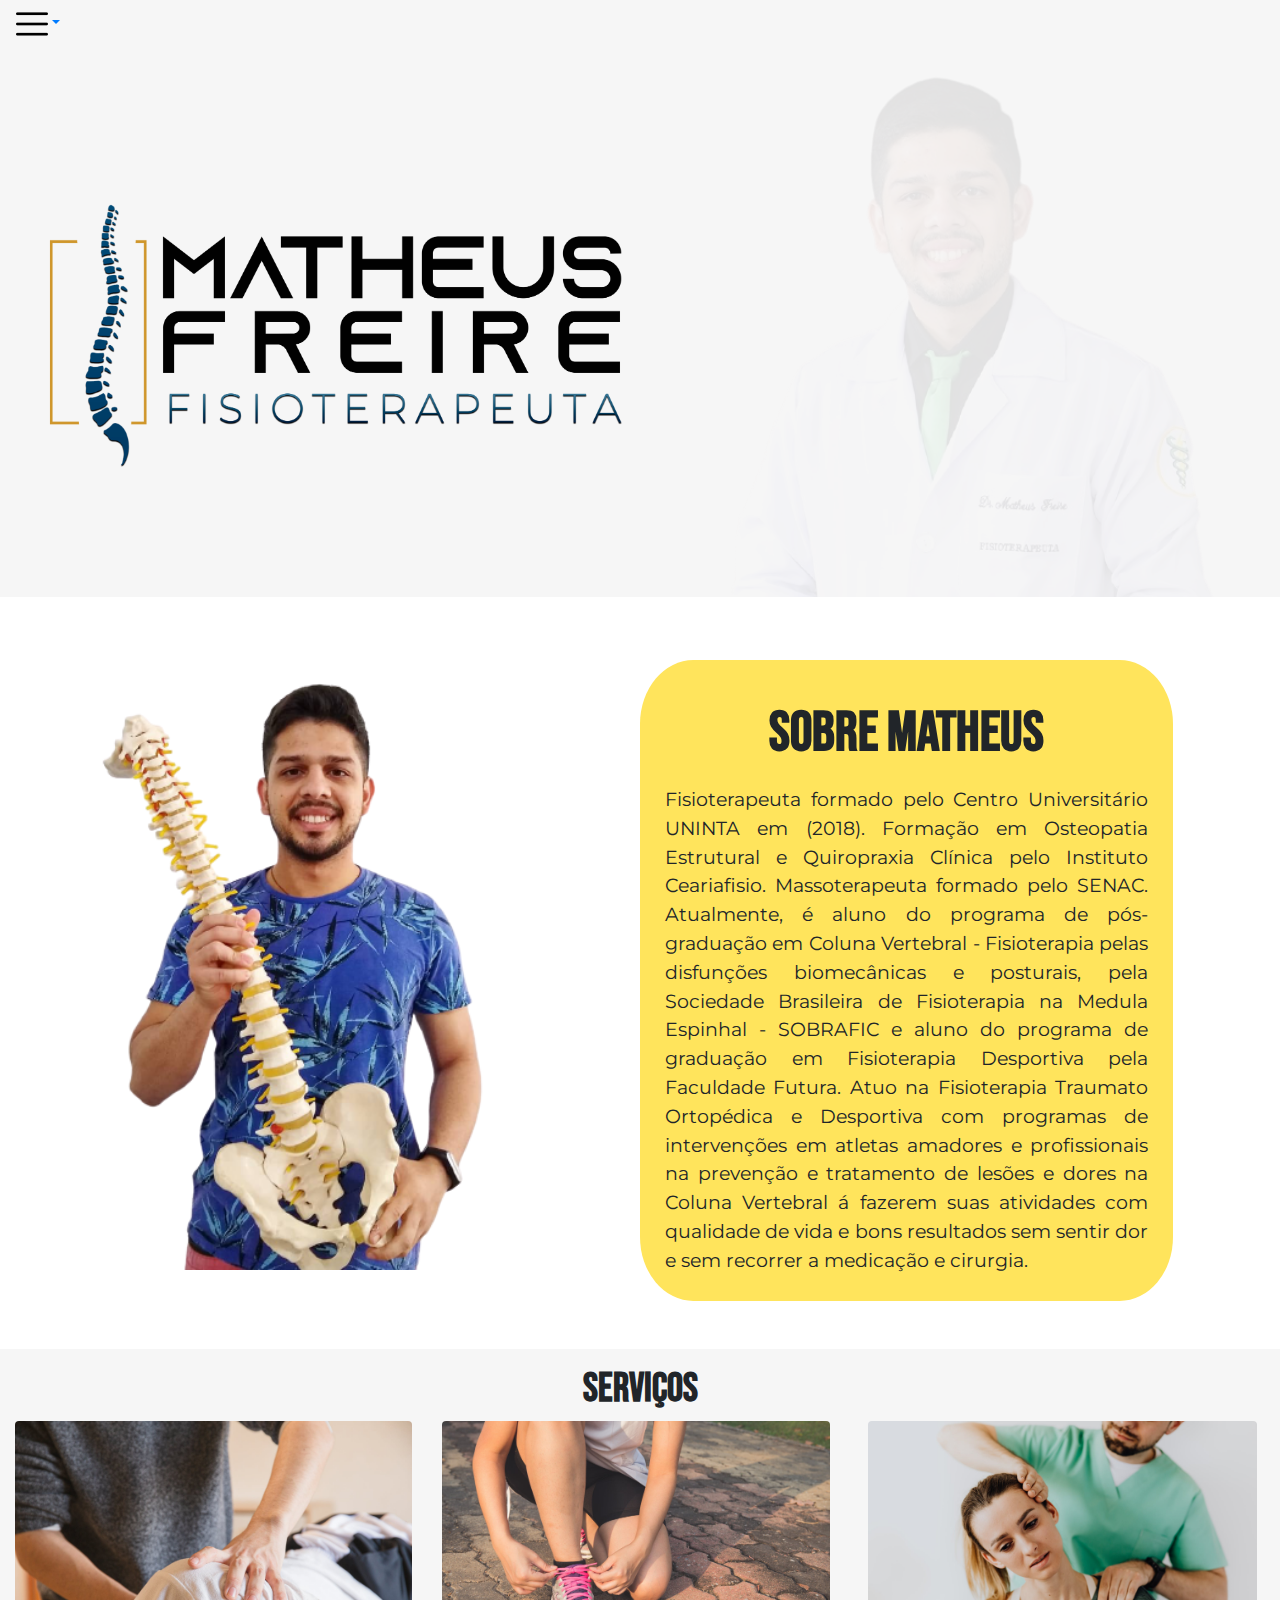
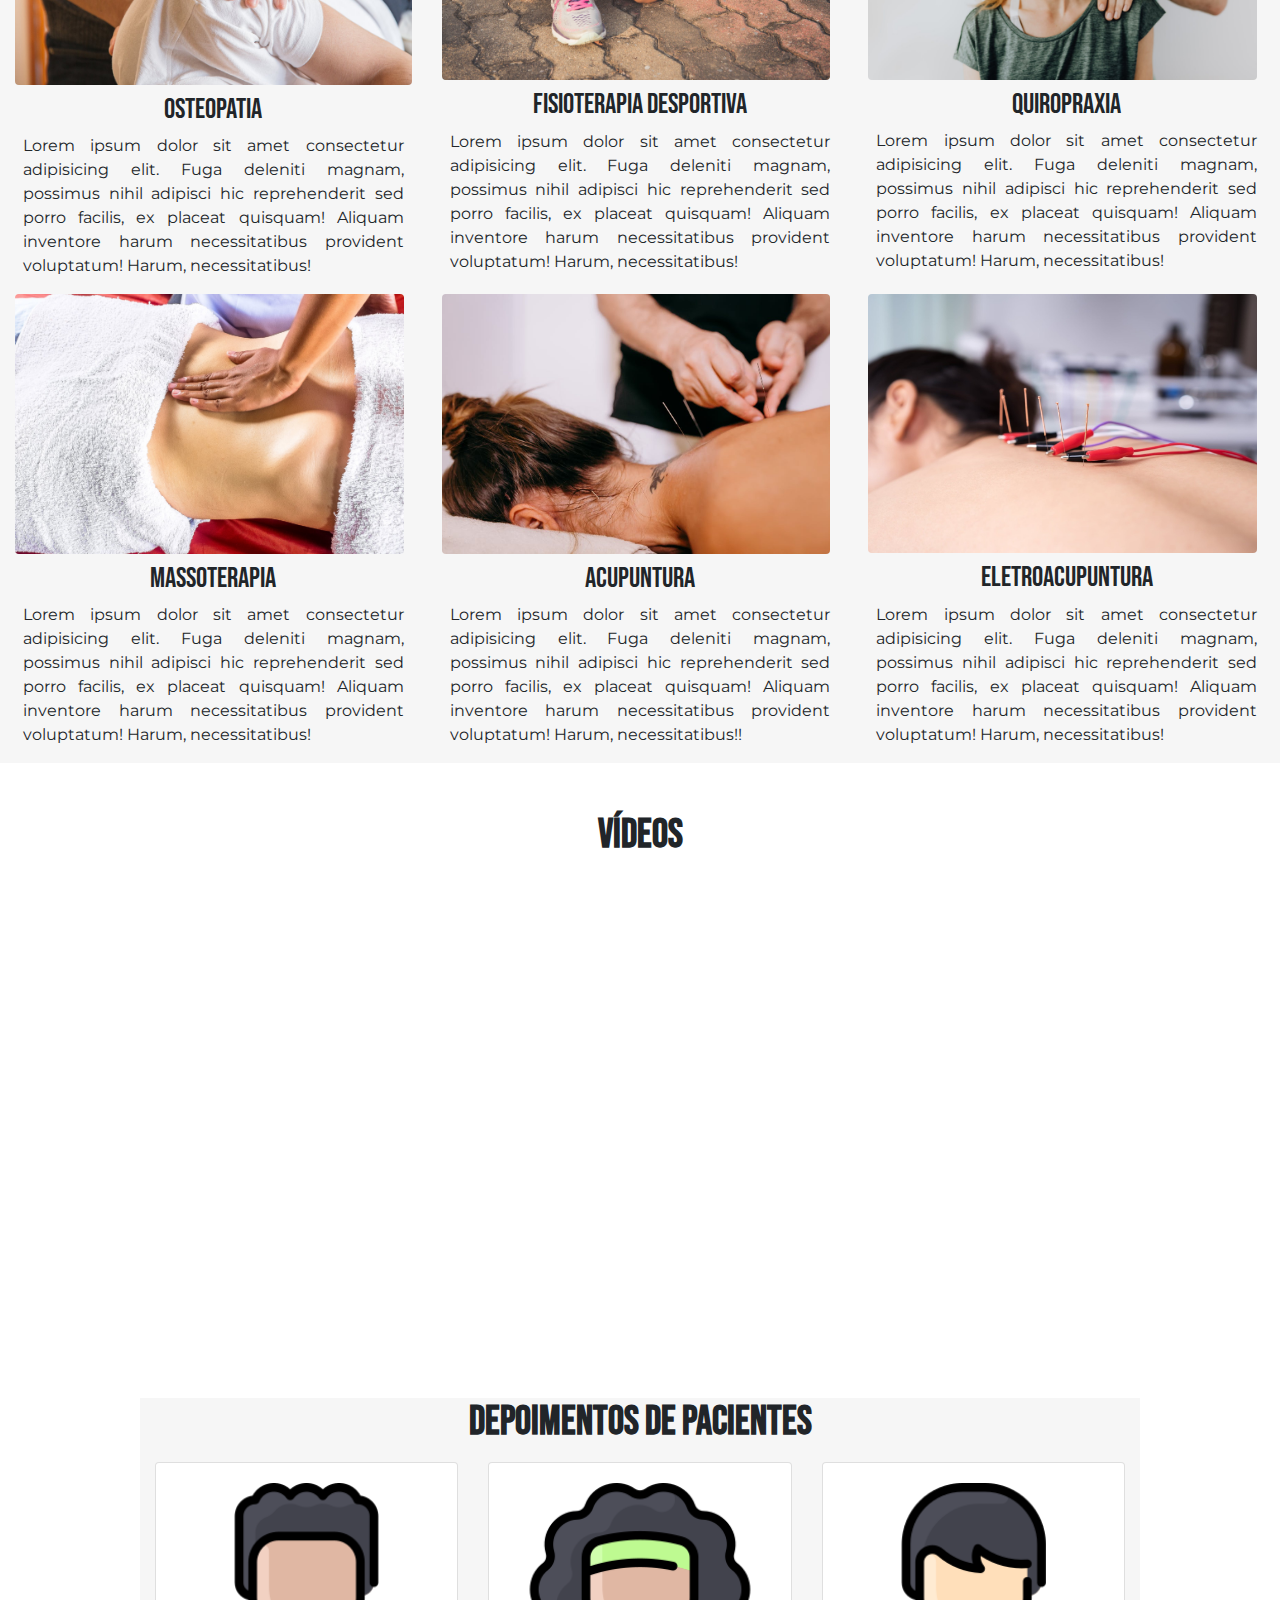
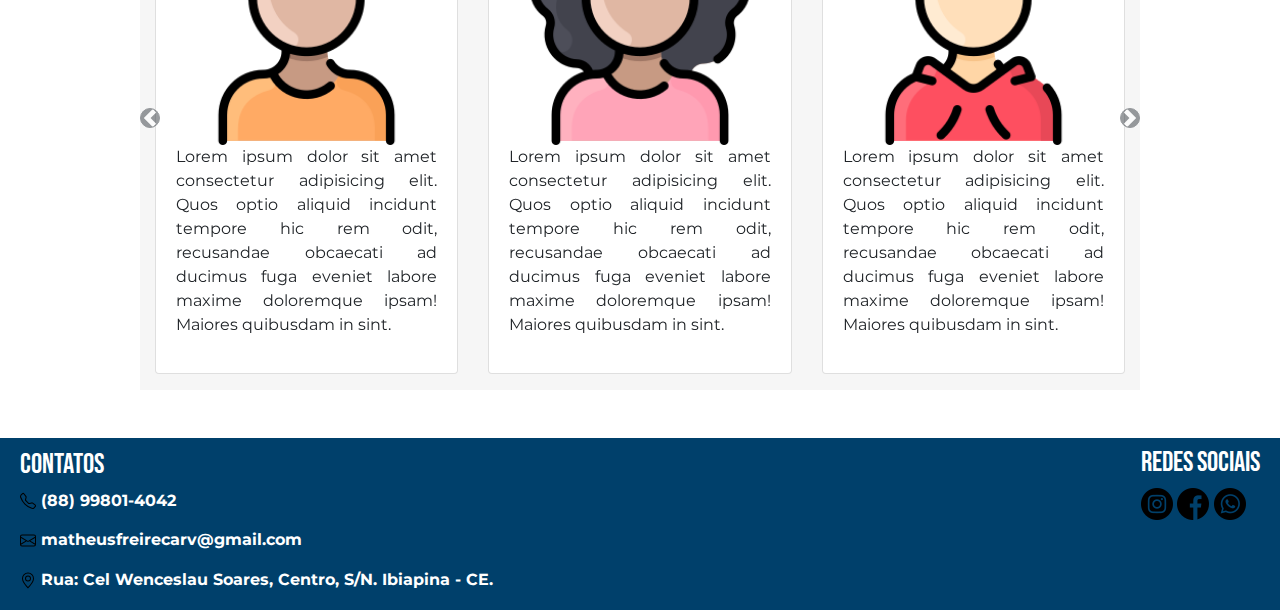
<file: index.html>
<!doctype html>
<html lang="pt-br">

<head> <!--JQUERY NO SCROLL está no arquivo JS. Validação de CPF está na página de cadastro e dentro do arquivo JS. Rodapé estilizado com CSS, está no arquivo de CSS. Tag ARTICLE utilizada na página de dúvidas frequentes e ASIDE está na página de cadastro-->
    <!-- FAVICON -->
    <link rel="shortcut icon" href="../img/favicon.ico" />
    <title>Home</title>
    <!-- Required meta tags -->
    <meta charset="utf-8">
    <meta name="viewport" content="width=device-width, initial-scale=1, shrink-to-fit=no">
    <!-- BOOTSTRAP -->
    <link rel="stylesheet" href="https://maxcdn.bootstrapcdn.com/bootstrap/4.5.2/css/bootstrap.min.css">
    <script src="https://ajax.googleapis.com/ajax/libs/jquery/3.5.1/jquery.min.js"></script>
    <script src="https://cdnjs.cloudflare.com/ajax/libs/popper.js/1.16.0/umd/popper.min.js"></script>
    <script src="https://maxcdn.bootstrapcdn.com/bootstrap/4.5.2/js/bootstrap.min.js"></script>
    <!-- FONT -->
    <link rel="preconnect" href="https://fonts.gstatic.com">
    <link href="https://fonts.googleapis.com/css2?family=Montserrat:wght@300&display=swap" rel="stylesheet">
    <link rel="preconnect" href="https://fonts.gstatic.com">
    <link href="https://fonts.googleapis.com/css2?family=Bebas+Neue&family=Montserrat:wght@300&display=swap" rel="stylesheet">
    <!-- CSS -->
    <link rel="stylesheet" href="../css/index.css">
</head>

<body>
    <!-- MENU -->
    <div class="container-fluid">
        <header class="row" id="topo">
            <nav class="navbar">
                <div class="dropdown">
                    <a href="" class="dropdown-toggle" data-toggle="dropdown"><img src="../img/menu.png"
                            alt="ícone menu"></a>

                    <div class="dropdown-menu">
                        <a href="index.html" class="dropdown-item">Home</a>
                        <a href="lesoes.html" class="dropdown-item">Lesões</a>
                        <a href="duvidas.html" class="dropdown-item">Dúvidas Frequentes</a>
                        <a href="cadastro.html" class="dropdown-item">Cadastre-se</a>
                        <a href="contato.html" class="dropdown-item">Contato</a>
                    </div>
                </div>
            </nav>
        </header>

        <!-- SEÇÃO PRINCIPAL, INÍCIO DA PÁGINA -->
        <main>
            <section id="sec-principal" class="row">
                
                    <div class="logotipo col-md-6 rounded-circle text-center">
                        <img src="../img/LOGO MATHEUS.png" alt="logotipo matheus freire" width="100%"
                            class="img-logotipo ml-3 img-fluid">
                    </div>

                    <div class="col-md-6">
                        <img src="../img/matheus_freire-removebg-preview.png"
                            alt="foto de matheus freire fisioterapeuta" class="img-fluid ml-5" width="90%"
                            id="img-matheus-principal">
                    </div>
               
            </section>

            <!-- SEÇÃO SOBRE MATHEUS -->
            <section id="sec-sobre" class="row">
                
                    <div class="col-md-6">
                        <img src="../img/matheus com esqueleto.png" alt="foto de matheus freire fisioterapeuta"
                            class="img-fluid" width="100%" id="img-matheus-esqueleto">
                    </div>

                    <div class="col-md-5 text-center div-sobre mr-1">
                        <h1>Sobre Matheus</h1>
                        <p class="paragrafo-sobre text-justify text-break">Fisioterapeuta formado pelo Centro
                            Universitário UNINTA em (2018). Formação em Osteopatia Estrutural e Quiropraxia Clínica pelo
                            Instituto Ceariafisio. Massoterapeuta formado pelo SENAC. Atualmente, é aluno do programa de
                            pós-graduação em Coluna Vertebral - Fisioterapia pelas disfunções biomecânicas e posturais,
                            pela Sociedade Brasileira de Fisioterapia na Medula Espinhal - SOBRAFIC e aluno do programa
                            de graduação em Fisioterapia Desportiva pela Faculdade Futura. Atuo na Fisioterapia Traumato
                            Ortopédica e Desportiva com programas de intervenções em atletas amadores e profissionais na
                            prevenção e tratamento de lesões e dores na Coluna Vertebral á fazerem suas atividades com
                            qualidade de vida e bons resultados sem sentir dor e sem recorrer a medicação e cirurgia.
                        </p>
                    </div>
                
            </section>

            <!-- SEÇÃO SERVIÇOS PRESTADOS -->
            <section id="sec-servicos" class="mt-5 row">
                <div class="text-center container-fluid">
                    <h2 class="mt-3">SERVIÇOS</h2>
                </div>

                <!-- <div class="d-flex sec-imagens-servicos text-center mt-3 container"> -->
                    <div class="patologia col-md-4">
                        <img src="../img/osteopatia1.jpeg" alt="osteopatia" width="100%" id="img-osteo" class="rounded img-fluid">
                        <h3 class="mt-2 text-center">OSTEOPATIA</h3>
                        <p class="p-servicos mx-2 rounded text-justify" id="p-osteo">Lorem ipsum dolor sit amet consectetur
                            adipisicing elit. Fuga deleniti magnam, possimus nihil adipisci hic reprehenderit sed porro
                            facilis, ex placeat quisquam! Aliquam inventore harum necessitatibus provident voluptatum!
                            Harum, necessitatibus!</p>
                    </div>

                    <div class="patologia col-md-4">
                        <img src="../img/esporte.jpeg" alt="FISIOTERAPIA DESPORTIVA" width="98%" id="img-fisio"
                            class="rounded img-fluid">
                        <h3 class="mt-2 text-center">FISIOTERAPIA DESPORTIVA</h3>
                        <p class="p-servicos mx-2 rounded text-justify" id="p-fisio">Lorem ipsum dolor sit amet consectetur
                            adipisicing elit. Fuga deleniti magnam, possimus nihil adipisci hic reprehenderit sed porro
                            facilis, ex placeat quisquam! Aliquam inventore harum necessitatibus provident voluptatum!
                            Harum, necessitatibus!</p>
                    </div>

                    <div class="patologia col-md-4">
                        <img src="../img/quiropraxia2.jpeg" alt="quiropraxia" width="98%" id="img-quiro"
                            class="rounded img-fluid">
                        <h3 class="mt-2 text-center">QUIROPRAXIA</h3>
                        <p class="p-servicos mx-2 rounded text-justify" id="p-quiro">Lorem ipsum dolor sit amet consectetur
                            adipisicing elit. Fuga deleniti magnam, possimus nihil adipisci hic reprehenderit sed porro
                            facilis, ex placeat quisquam! Aliquam inventore harum necessitatibus provident voluptatum!
                            Harum, necessitatibus!</p>
                    </div>
                

                <!-- <div class="d-flex sec-imagens-servicos text-center container mt-5"> -->
                    <div class="patologia col-md-4">
                        <img src="../img/massoterapia.jpeg" alt="massoterapia" id="img-masso" class="img-fluid rounded"
                            width="98%">
                        <h3 class="mt-2 text-center">MASSOTERAPIA</h3>
                        <p class="p-servicos mx-2 rounded text-justify" id="p-masso">Lorem ipsum dolor sit amet consectetur
                            adipisicing elit. Fuga deleniti magnam, possimus nihil adipisci hic reprehenderit sed porro
                            facilis, ex placeat quisquam! Aliquam inventore harum necessitatibus provident voluptatum!
                            Harum, necessitatibus!</p>
                    </div>

                    <div class="patologia col-md-4">
                        <img src="../img/acupuntura.jpeg" alt="ACUPUNTURA" id="img-acun"
                            class="img-fluid rounded" width="98%">
                        <h3 class="mt-2 text-center">ACUPUNTURA</h3>
                        <p class="p-servicos mx-2 rounded text-justify" id="p-acun">Lorem ipsum dolor sit amet consectetur
                            adipisicing elit. Fuga deleniti magnam, possimus nihil adipisci hic reprehenderit sed porro
                            facilis, ex placeat quisquam! Aliquam inventore harum necessitatibus provident voluptatum!
                            Harum, necessitatibus!!</p>
                    </div>

                    <div class="patologia col-md-4">
                        <img src="../img/eletro grande.jpeg" alt="ELETROACUPUNTURA"  id="img-eletro"
                            class="img-fluid rounded" width="98%">
                        <h3 class="mt-2 text-center">ELETROACUPUNTURA</h3>
                        <p class="p-servicos mx-2 rounded text-justify" id="p-eletro">Lorem ipsum dolor sit amet consectetur
                            adipisicing elit. Fuga deleniti magnam, possimus nihil adipisci hic reprehenderit sed porro
                            facilis, ex placeat quisquam! Aliquam inventore harum necessitatibus provident voluptatum!
                            Harum, necessitatibus!</p>
                    </div>
            </section>

            <!-- SEÇÃO VÍDEOS REAIS -->
            <section id="sec-videos" class="row text-center mt-5">
                <h2 class="col-12 titulos text-center mb-2">VÍDEOS</h2>
                    <div class="videos-matheus col-md-4">
                        <iframe src="https://www.facebook.com/plugins/video.php?height=476&href=https%3A%2F%2Fwww.facebook.com%2F113189996720479%2Fvideos%2F471835874189221%2F&show_text=false&width=380" width="300" height="476" style="border:none;overflow:hidden" scrolling="no" frameborder="0" allowfullscreen="true" allow="autoplay; clipboard-write; encrypted-media; picture-in-picture; web-share" allowFullScreen="true"></iframe>
                    </div>

                    <div class="videos-matheus col-md-4">
                        <iframe src="https://www.facebook.com/plugins/video.php?height=476&href=https%3A%2F%2Fwww.facebook.com%2F113189996720479%2Fvideos%2F470508330988642%2F&show_text=false&width=476" width="300" height="476" style="border:none;overflow:hidden" scrolling="no" frameborder="0" allowfullscreen="true" allow="autoplay; clipboard-write; encrypted-media; picture-in-picture; web-share" allowFullScreen="true"></iframe>
                    </div>

                    <div class="videos-matheus col-md-4">
                        <iframe src="https://www.facebook.com/plugins/video.php?height=476&href=https%3A%2F%2Fwww.facebook.com%2F113189996720479%2Fvideos%2F468967711142704%2F&show_text=false&width=380" width="300" height="476" style="border:none;overflow:hidden" scrolling="no" frameborder="0" allowfullscreen="true" allow="autoplay; clipboard-write; encrypted-media; picture-in-picture; web-share" allowFullScreen="true"></iframe>
                    </div>
               
            </section>

            <!-- SEÇÃO DEPOIMENTOS -->
            <section id="sec-depoimentos" class="row mt-5 mb-5">
                <h2 class="text-center titulos col-12">DEPOIMENTOS DE PACIENTES</h2>

                <!-- CAROUSEL DE DEPOIMENTOS -->
                <div class="text-center my-3">
                    <div class="row mx-auto my-auto">
                        <div id="recipeCarousel" class="carousel slide w-100" data-ride="carousel">
                            <div class="carousel-inner w-100" role="listbox">
                                <div class="carousel-item active">
                                    <div class="col-md-4">
                                        <div class="card card-body">
                                            <img src="../img/man.png" alt="ícone pessoa" class="img-fluid">
                                            <p class="text-justify">Lorem ipsum dolor sit amet consectetur adipisicing 
                                                elit. Quos optio aliquid incidunt tempore hic rem odit, recusandae
                                                obcaecati ad ducimus fuga eveniet labore maxime doloremque ipsam!
                                                Maiores quibusdam in sint.</p>
                                        </div>
                                    </div>
                                </div>

                                <div class="carousel-item">
                                    <div class="col-md-4">
                                        <div class="card card-body">
                                            <img src="../img/woman.png" alt="ícone pessoa" class="img-fluid">
                                            <p class="text-justify">Lorem ipsum dolor sit amet consectetur adipisicing
                                                elit. Quos optio aliquid incidunt tempore hic rem odit, recusandae
                                                obcaecati ad ducimus fuga eveniet labore maxime doloremque ipsam!
                                                Maiores quibusdam in sint.</p>
                                        </div>
                                    </div>
                                </div>

                                <div class="carousel-item">
                                    <div class="col-md-4">
                                        <div class="card card-body">
                                            <img src="../img/man (1).png" alt="ícone pessoa" class="img-fluid">
                                            <p class="text-justify">Lorem ipsum dolor sit amet consectetur adipisicing
                                                elit. Quos optio aliquid incidunt tempore hic rem odit, recusandae
                                                obcaecati ad ducimus fuga eveniet labore maxime doloremque ipsam!
                                                Maiores quibusdam in sint.</p>
                                        </div>
                                    </div>
                                </div>

                                <div class="carousel-item">
                                    <div class="col-md-4">
                                        <div class="card card-body">
                                            <img src="../img/woman (1).png" alt="ícone pessoa" class="img-fluid">
                                            <p class="text-justify">Lorem ipsum dolor sit amet consectetur adipisicing
                                                elit. Quos optio aliquid incidunt tempore hic rem odit, recusandae
                                                obcaecati ad ducimus fuga eveniet labore maxime doloremque ipsam!
                                                Maiores quibusdam in sint.</p>
                                        </div>
                                    </div>
                                </div>

                                <div class="carousel-item">
                                    <div class="col-md-4">
                                        <div class="card card-body">
                                            <img src="../img/man3.png" alt="ícone pessoa" class="img-fluid">
                                            <p class="text-justify">Lorem ipsum dolor sit amet consectetur adipisicing
                                                elit. Quos optio aliquid incidunt tempore hic rem odit, recusandae
                                                obcaecati ad ducimus fuga eveniet labore maxime doloremque ipsam!
                                                Maiores quibusdam in sint.</p>
                                        </div>
                                    </div>
                                </div>

                                <div class="carousel-item">
                                    <div class="col-md-4">
                                        <div class="card card-body">
                                            <img src="../img/woman 3.png" alt="ícone pessoa" class="img-fluid">
                                            <p class="text-justify">Lorem ipsum dolor sit amet consectetur adipisicing
                                                elit. Quos optio aliquid incidunt tempore hic rem odit, recusandae
                                                obcaecati ad ducimus fuga eveniet labore maxime doloremque ipsam!
                                                Maiores quibusdam in sint.</p>
                                        </div>
                                    </div>
                                </div>
                            </div>

                            <a class="carousel-control-prev w-auto" href="#recipeCarousel" role="button"
                                data-slide="prev">
                                <span class="carousel-control-prev-icon bg-dark border border-dark rounded-circle"
                                    aria-hidden="true"></span>
                                <span class="sr-only">Previous</span>
                            </a>
                            <a class="carousel-control-next w-auto" href="#recipeCarousel" role="button"
                                data-slide="next">
                                <span class="carousel-control-next-icon bg-dark border border-dark rounded-circle"
                                    aria-hidden="true"></span>
                                <span class="sr-only">Next</span>
                            </a>
                        </div>
                    </div>
                </div>
            </section>

            <!-- BOTÃO ÂNCORA -->
            <div id="ancora">
                <a href="#topo"><img src="../img/up-arrow.png" alt="ícone seta para cima" id="img-seta"></a>
            </div>
        </main>

        <footer class="meu-footer row">
            <div id="contatos-footer">
                <h3>Contatos</h3>
                <div id="tel-footer">
                    <img src="../img/telephone.svg" alt="ícone telefone">
                    <p>(88) 99801-4042</p>
                </div>

                <div id="email-footer">
                    <img src="../img/envelope.svg" alt="ícone envelope">
                    <p>matheusfreirecarv@gmail.com</p>
                </div>

                <div id="endereco-footer">
                    <img src="../img/geo-alt.svg" alt="ícone localização">
                    <p>Rua: Cel Wenceslau Soares, Centro, S/N. Ibiapina - CE.</p>
                </div>
            </div>

            <div id="redes-sociais">
                <h3>Redes Sociais</h3>
                <a href="https://www.instagram.com/matheus.freirec/" target="_blank"><img src="../img/instagram.png"
                        alt="ícone instagram"></a>
                <a href="https://www.facebook.com/Matheus-Freire-113189996720479" target="_blank"><img
                        src="../img/facebook.png" alt="ícone facebook"></a>
                <a href="https://api.whatsapp.com/send?phone=5588998014042" target="_blank"><img
                        src="../img/whatsapp.png" alt="ícone whatsapp"></a>
            </div>
        </footer>
    </div>
    <!-- JS -->
    <script src="../js/index.js"></script>
</body>

</html>
</file>
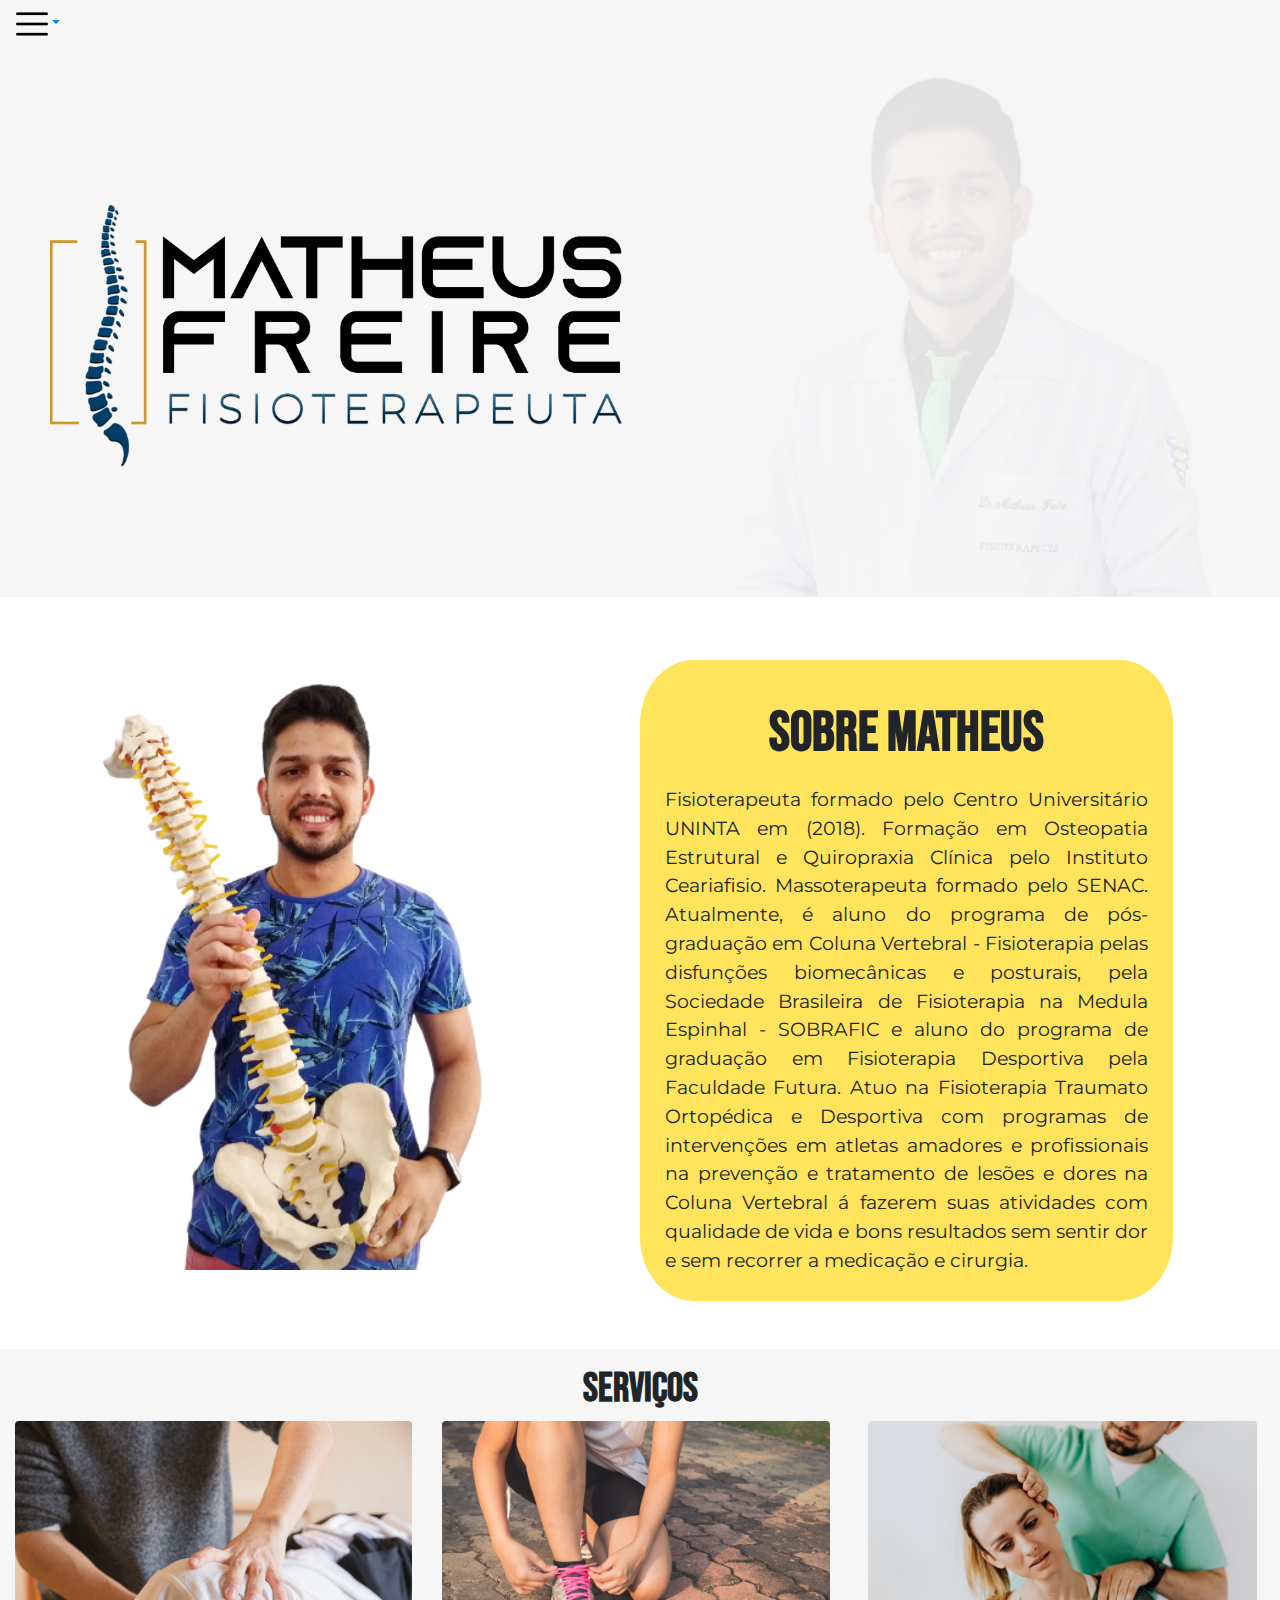
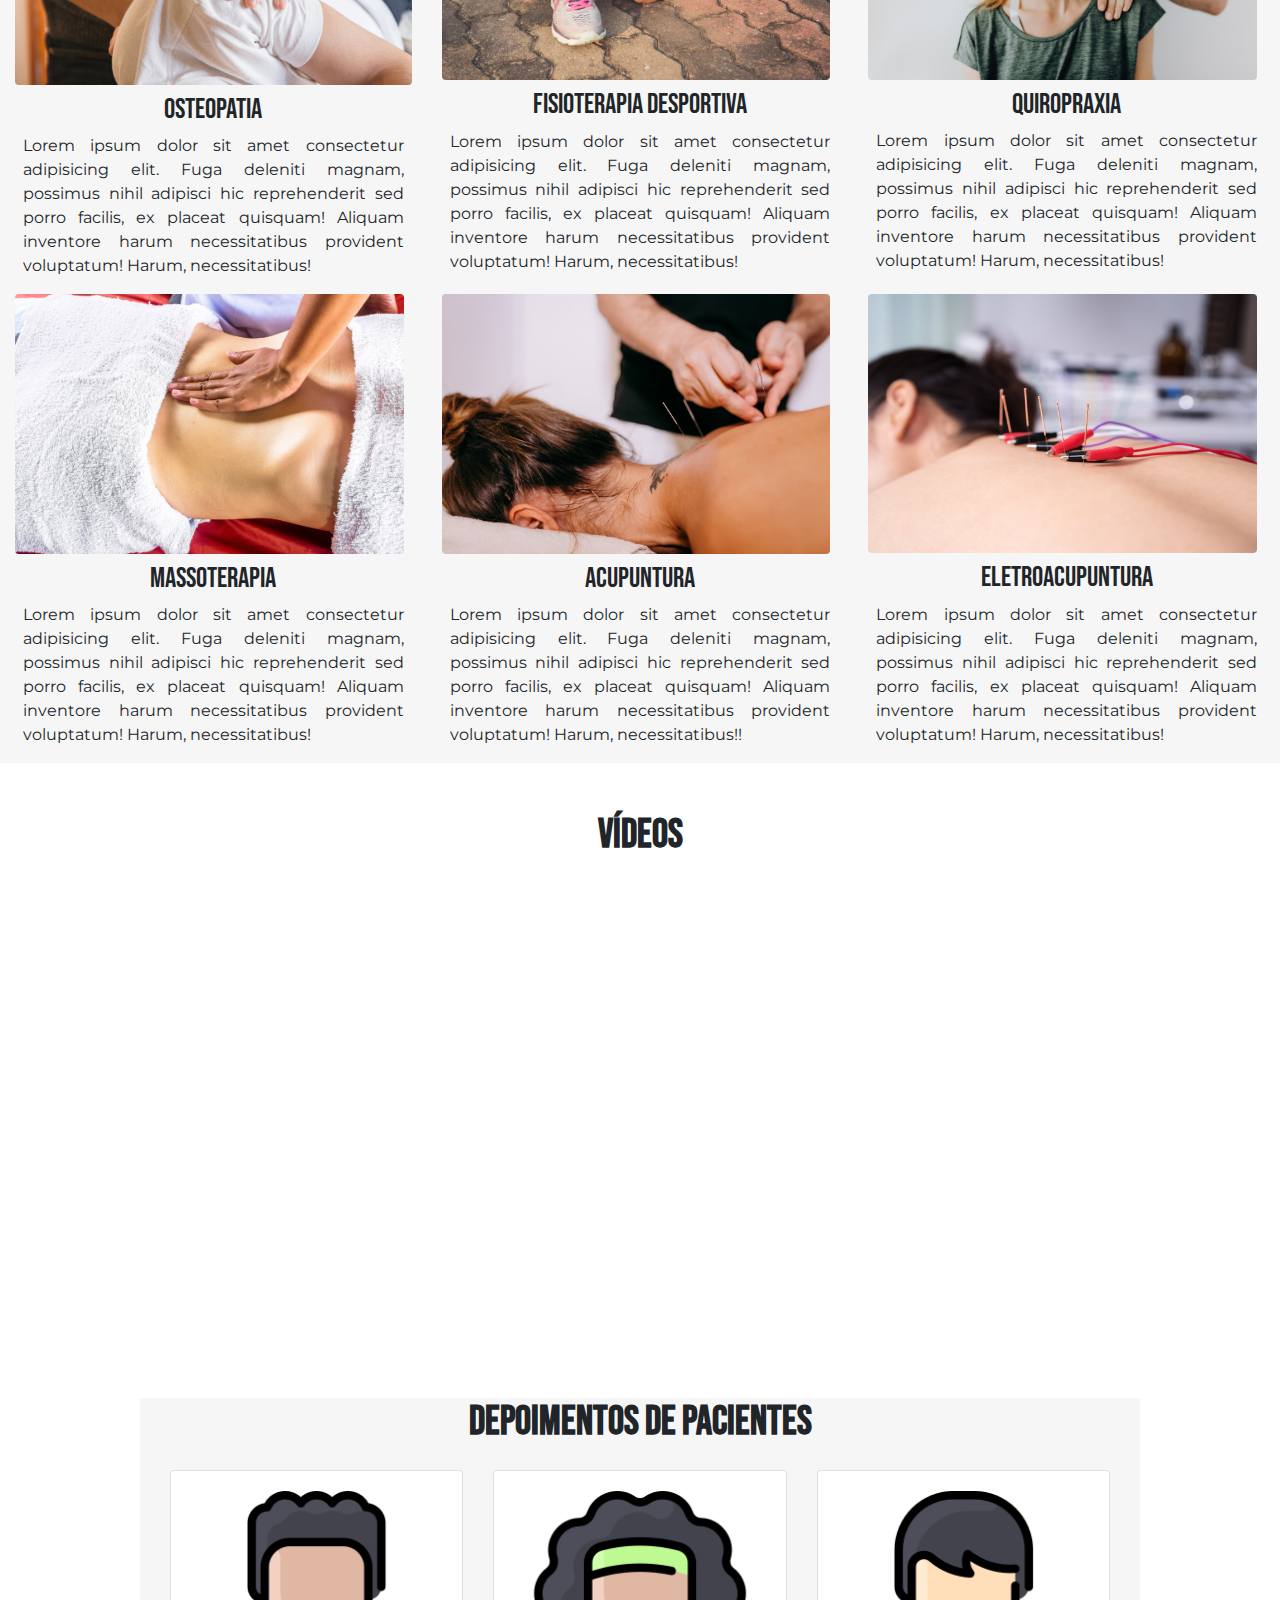
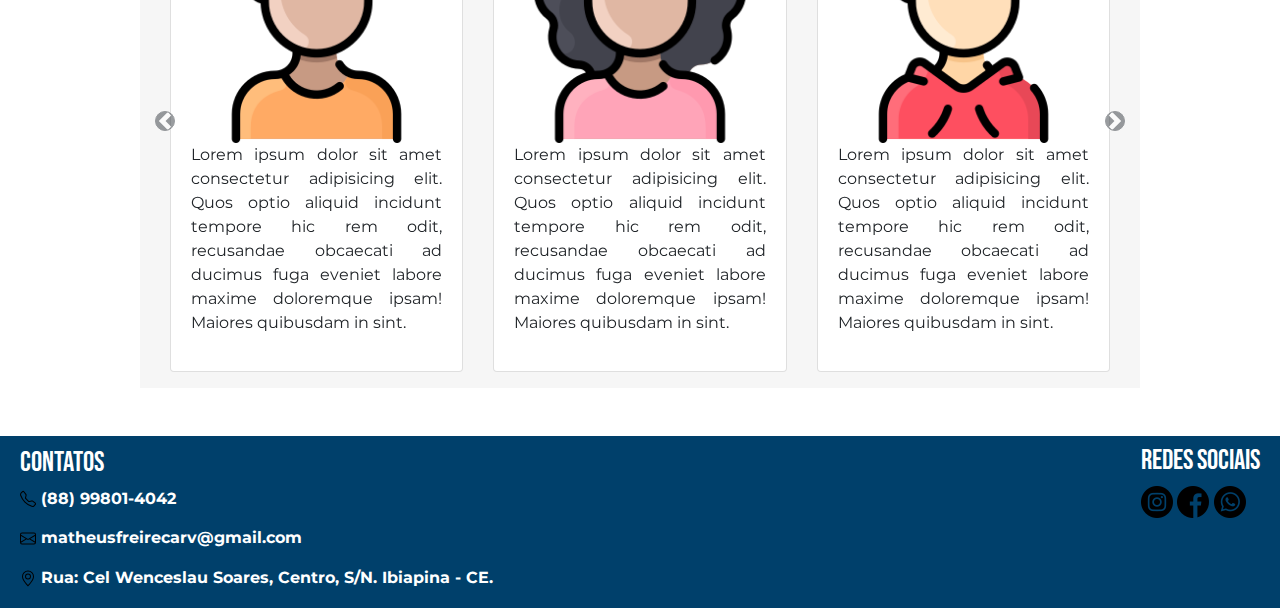
<file: html/index.html>
<!doctype html>
<html lang="pt-br">

<head> <!--JQUERY NO SCROLL está no arquivo JS. Validação de CPF está na página de cadastro e dentro do arquivo JS. Rodapé estilizado com CSS, está no arquivo de CSS. Tag ARTICLE utilizada na página de dúvidas frequentes e ASIDE está na página de cadastro-->
    <!-- FAVICON -->
    <link rel="shortcut icon" href="../img/favicon.ico" />
    <title>Home</title>
    <!-- Required meta tags -->
    <meta charset="utf-8">
    <meta name="viewport" content="width=device-width, initial-scale=1, shrink-to-fit=no">
    <!-- BOOTSTRAP -->
    <link rel="stylesheet" href="https://maxcdn.bootstrapcdn.com/bootstrap/4.5.2/css/bootstrap.min.css">
    <script src="https://ajax.googleapis.com/ajax/libs/jquery/3.5.1/jquery.min.js"></script>
    <script src="https://cdnjs.cloudflare.com/ajax/libs/popper.js/1.16.0/umd/popper.min.js"></script>
    <script src="https://maxcdn.bootstrapcdn.com/bootstrap/4.5.2/js/bootstrap.min.js"></script>
    <!-- FONT -->
    <link rel="preconnect" href="https://fonts.gstatic.com">
    <link href="https://fonts.googleapis.com/css2?family=Montserrat:wght@300&display=swap" rel="stylesheet">
    <link rel="preconnect" href="https://fonts.gstatic.com">
    <link href="https://fonts.googleapis.com/css2?family=Bebas+Neue&family=Montserrat:wght@300&display=swap" rel="stylesheet">
    <!-- CSS -->
    <link rel="stylesheet" href="../css/index.css">
</head>

<body>
    <!-- MENU -->
    <div class="container-fluid">
        <header class="row" id="topo">
            <nav class="navbar">
                <div class="dropdown">
                    <a href="" class="dropdown-toggle" data-toggle="dropdown"><img src="../img/menu.png"
                            alt="ícone menu"></a>

                    <div class="dropdown-menu">
                        <a href="index.html" class="dropdown-item">Home</a>
                        <a href="lesoes.html" class="dropdown-item">Lesões</a>
                        <a href="duvidas.html" class="dropdown-item">Dúvidas Frequentes</a>
                        <a href="cadastro.html" class="dropdown-item">Cadastre-se</a>
                        <a href="contato.html" class="dropdown-item">Contato</a>
                    </div>
                </div>
            </nav>
        </header>

        <!-- SEÇÃO PRINCIPAL, INÍCIO DA PÁGINA -->
        <main>
            <section id="sec-principal" class="row">
                
                    <div class="logotipo col-md-6 rounded-circle text-center">
                        <img src="../img/LOGO MATHEUS.png" alt="logotipo matheus freire" width="100%"
                            class="img-logotipo ml-3 img-fluid">
                    </div>

                    <div class="col-md-6">
                        <img src="../img/matheus_freire-removebg-preview.png"
                            alt="foto de matheus freire fisioterapeuta" class="img-fluid ml-5" width="90%"
                            id="img-matheus-principal">
                    </div>
               
            </section>

            <!-- SEÇÃO SOBRE MATHEUS -->
            <section id="sec-sobre" class="row">
                
                    <div class="col-md-6">
                        <img src="../img/matheus com esqueleto.png" alt="foto de matheus freire fisioterapeuta"
                            class="img-fluid" width="100%" id="img-matheus-esqueleto">
                    </div>

                    <div class="col-md-5 text-center div-sobre mr-1">
                        <h1>Sobre Matheus</h1>
                        <p class="paragrafo-sobre text-justify text-break">Fisioterapeuta formado pelo Centro
                            Universitário UNINTA em (2018). Formação em Osteopatia Estrutural e Quiropraxia Clínica pelo
                            Instituto Ceariafisio. Massoterapeuta formado pelo SENAC. Atualmente, é aluno do programa de
                            pós-graduação em Coluna Vertebral - Fisioterapia pelas disfunções biomecânicas e posturais,
                            pela Sociedade Brasileira de Fisioterapia na Medula Espinhal - SOBRAFIC e aluno do programa
                            de graduação em Fisioterapia Desportiva pela Faculdade Futura. Atuo na Fisioterapia Traumato
                            Ortopédica e Desportiva com programas de intervenções em atletas amadores e profissionais na
                            prevenção e tratamento de lesões e dores na Coluna Vertebral á fazerem suas atividades com
                            qualidade de vida e bons resultados sem sentir dor e sem recorrer a medicação e cirurgia.
                        </p>
                    </div>
                
            </section>

            <!-- SEÇÃO SERVIÇOS PRESTADOS -->
            <section id="sec-servicos" class="mt-5 row">
                <div class="text-center container-fluid">
                    <h2 class="mt-3">SERVIÇOS</h2>
                </div>

                <!-- <div class="d-flex sec-imagens-servicos text-center mt-3 container"> -->
                    <div class="patologia col-md-4">
                        <img src="../img/osteopatia1.jpeg" alt="osteopatia" width="100%" id="img-osteo" class="rounded img-fluid">
                        <h3 class="mt-2 text-center">OSTEOPATIA</h3>
                        <p class="p-servicos mx-2 rounded text-justify" id="p-osteo">Lorem ipsum dolor sit amet consectetur
                            adipisicing elit. Fuga deleniti magnam, possimus nihil adipisci hic reprehenderit sed porro
                            facilis, ex placeat quisquam! Aliquam inventore harum necessitatibus provident voluptatum!
                            Harum, necessitatibus!</p>
                    </div>

                    <div class="patologia col-md-4">
                        <img src="../img/esporte.jpeg" alt="FISIOTERAPIA DESPORTIVA" width="98%" id="img-fisio"
                            class="rounded img-fluid">
                        <h3 class="mt-2 text-center">FISIOTERAPIA DESPORTIVA</h3>
                        <p class="p-servicos mx-2 rounded text-justify" id="p-fisio">Lorem ipsum dolor sit amet consectetur
                            adipisicing elit. Fuga deleniti magnam, possimus nihil adipisci hic reprehenderit sed porro
                            facilis, ex placeat quisquam! Aliquam inventore harum necessitatibus provident voluptatum!
                            Harum, necessitatibus!</p>
                    </div>

                    <div class="patologia col-md-4">
                        <img src="../img/quiropraxia2.jpeg" alt="quiropraxia" width="98%" id="img-quiro"
                            class="rounded img-fluid">
                        <h3 class="mt-2 text-center">QUIROPRAXIA</h3>
                        <p class="p-servicos mx-2 rounded text-justify" id="p-quiro">Lorem ipsum dolor sit amet consectetur
                            adipisicing elit. Fuga deleniti magnam, possimus nihil adipisci hic reprehenderit sed porro
                            facilis, ex placeat quisquam! Aliquam inventore harum necessitatibus provident voluptatum!
                            Harum, necessitatibus!</p>
                    </div>
                

                <!-- <div class="d-flex sec-imagens-servicos text-center container mt-5"> -->
                    <div class="patologia col-md-4">
                        <img src="../img/massoterapia.jpeg" alt="massoterapia" id="img-masso" class="img-fluid rounded"
                            width="98%">
                        <h3 class="mt-2 text-center">MASSOTERAPIA</h3>
                        <p class="p-servicos mx-2 rounded text-justify" id="p-masso">Lorem ipsum dolor sit amet consectetur
                            adipisicing elit. Fuga deleniti magnam, possimus nihil adipisci hic reprehenderit sed porro
                            facilis, ex placeat quisquam! Aliquam inventore harum necessitatibus provident voluptatum!
                            Harum, necessitatibus!</p>
                    </div>

                    <div class="patologia col-md-4">
                        <img src="../img/acupuntura.jpeg" alt="ACUPUNTURA" id="img-acun"
                            class="img-fluid rounded" width="98%">
                        <h3 class="mt-2 text-center">ACUPUNTURA</h3>
                        <p class="p-servicos mx-2 rounded text-justify" id="p-acun">Lorem ipsum dolor sit amet consectetur
                            adipisicing elit. Fuga deleniti magnam, possimus nihil adipisci hic reprehenderit sed porro
                            facilis, ex placeat quisquam! Aliquam inventore harum necessitatibus provident voluptatum!
                            Harum, necessitatibus!!</p>
                    </div>

                    <div class="patologia col-md-4">
                        <img src="../img/eletro grande.jpeg" alt="ELETROACUPUNTURA"  id="img-eletro"
                            class="img-fluid rounded" width="98%">
                        <h3 class="mt-2 text-center">ELETROACUPUNTURA</h3>
                        <p class="p-servicos mx-2 rounded text-justify" id="p-eletro">Lorem ipsum dolor sit amet consectetur
                            adipisicing elit. Fuga deleniti magnam, possimus nihil adipisci hic reprehenderit sed porro
                            facilis, ex placeat quisquam! Aliquam inventore harum necessitatibus provident voluptatum!
                            Harum, necessitatibus!</p>
                    </div>
                
            </section>

            <div class="mt-5 text-center">
                <h2>VÍDEOS</h2>
            </div>

            <!-- SEÇÃO VÍDEOS REAIS -->
            <section id="sec-videos" class="row justify-content-center">
                
                    <div class="videos-matheus col-md-3">
                        <iframe src="https://www.facebook.com/plugins/video.php?height=476&href=https%3A%2F%2Fwww.facebook.com%2F113189996720479%2Fvideos%2F471835874189221%2F&show_text=false&width=380" width="300" height="476" style="border:none;overflow:hidden" scrolling="no" frameborder="0" allowfullscreen="true" allow="autoplay; clipboard-write; encrypted-media; picture-in-picture; web-share" allowFullScreen="true"></iframe>
                    </div>

                    <div class="videos-matheus col-md-3">
                        <iframe src="https://www.facebook.com/plugins/video.php?height=476&href=https%3A%2F%2Fwww.facebook.com%2F113189996720479%2Fvideos%2F470508330988642%2F&show_text=false&width=476" width="300" height="476" style="border:none;overflow:hidden" scrolling="no" frameborder="0" allowfullscreen="true" allow="autoplay; clipboard-write; encrypted-media; picture-in-picture; web-share" allowFullScreen="true"></iframe>
                    </div>

                    <div class="videos-matheus col-md-3">
                        <iframe src="https://www.facebook.com/plugins/video.php?height=476&href=https%3A%2F%2Fwww.facebook.com%2F113189996720479%2Fvideos%2F468967711142704%2F&show_text=false&width=380" width="300" height="476" style="border:none;overflow:hidden" scrolling="no" frameborder="0" allowfullscreen="true" allow="autoplay; clipboard-write; encrypted-media; picture-in-picture; web-share" allowFullScreen="true"></iframe>
                    </div>
               
            </section>

            <!-- SEÇÃO DEPOIMENTOS -->
            <section id="sec-depoimentos" class="row mt-5 mb-5">
                <div class="titulos">
                    <h2 class="text-center">DEPOIMENTOS DE PACIENTES</h2>
                </div>

                <!-- CAROUSEL DE DEPOIMENTOS -->
                <div class="container text-center my-3">
                    <div class="row mx-auto my-auto">
                        <div id="recipeCarousel" class="carousel slide w-100" data-ride="carousel">
                            <div class="carousel-inner w-100" role="listbox">
                                <div class="carousel-item active">
                                    <div class="col-md-4">
                                        <div class="card card-body">
                                            <img src="../img/man.png" alt="ícone pessoa" class="img-fluid">
                                            <p class="text-justify">Lorem ipsum dolor sit amet consectetur adipisicing 
                                                elit. Quos optio aliquid incidunt tempore hic rem odit, recusandae
                                                obcaecati ad ducimus fuga eveniet labore maxime doloremque ipsam!
                                                Maiores quibusdam in sint.</p>
                                        </div>
                                    </div>
                                </div>

                                <div class="carousel-item">
                                    <div class="col-md-4">
                                        <div class="card card-body">
                                            <img src="../img/woman.png" alt="ícone pessoa" class="img-fluid">
                                            <p class="text-justify">Lorem ipsum dolor sit amet consectetur adipisicing
                                                elit. Quos optio aliquid incidunt tempore hic rem odit, recusandae
                                                obcaecati ad ducimus fuga eveniet labore maxime doloremque ipsam!
                                                Maiores quibusdam in sint.</p>
                                        </div>
                                    </div>
                                </div>

                                <div class="carousel-item">
                                    <div class="col-md-4">
                                        <div class="card card-body">
                                            <img src="../img/man (1).png" alt="ícone pessoa" class="img-fluid">
                                            <p class="text-justify">Lorem ipsum dolor sit amet consectetur adipisicing
                                                elit. Quos optio aliquid incidunt tempore hic rem odit, recusandae
                                                obcaecati ad ducimus fuga eveniet labore maxime doloremque ipsam!
                                                Maiores quibusdam in sint.</p>
                                        </div>
                                    </div>
                                </div>

                                <div class="carousel-item">
                                    <div class="col-md-4">
                                        <div class="card card-body">
                                            <img src="../img/woman (1).png" alt="ícone pessoa" class="img-fluid">
                                            <p class="text-justify">Lorem ipsum dolor sit amet consectetur adipisicing
                                                elit. Quos optio aliquid incidunt tempore hic rem odit, recusandae
                                                obcaecati ad ducimus fuga eveniet labore maxime doloremque ipsam!
                                                Maiores quibusdam in sint.</p>
                                        </div>
                                    </div>
                                </div>

                                <div class="carousel-item">
                                    <div class="col-md-4">
                                        <div class="card card-body">
                                            <img src="../img/man3.png" alt="ícone pessoa" class="img-fluid">
                                            <p class="text-justify">Lorem ipsum dolor sit amet consectetur adipisicing
                                                elit. Quos optio aliquid incidunt tempore hic rem odit, recusandae
                                                obcaecati ad ducimus fuga eveniet labore maxime doloremque ipsam!
                                                Maiores quibusdam in sint.</p>
                                        </div>
                                    </div>
                                </div>

                                <div class="carousel-item">
                                    <div class="col-md-4">
                                        <div class="card card-body">
                                            <img src="../img/woman 3.png" alt="ícone pessoa" class="img-fluid">
                                            <p class="text-justify">Lorem ipsum dolor sit amet consectetur adipisicing
                                                elit. Quos optio aliquid incidunt tempore hic rem odit, recusandae
                                                obcaecati ad ducimus fuga eveniet labore maxime doloremque ipsam!
                                                Maiores quibusdam in sint.</p>
                                        </div>
                                    </div>
                                </div>
                            </div>

                            <a class="carousel-control-prev w-auto" href="#recipeCarousel" role="button"
                                data-slide="prev">
                                <span class="carousel-control-prev-icon bg-dark border border-dark rounded-circle"
                                    aria-hidden="true"></span>
                                <span class="sr-only">Previous</span>
                            </a>
                            <a class="carousel-control-next w-auto" href="#recipeCarousel" role="button"
                                data-slide="next">
                                <span class="carousel-control-next-icon bg-dark border border-dark rounded-circle"
                                    aria-hidden="true"></span>
                                <span class="sr-only">Next</span>
                            </a>
                        </div>
                    </div>
                </div>
            </section>

            <!-- BOTÃO ÂNCORA -->
            <div id="ancora">
                <a href="#topo"><img src="../img/up-arrow.png" alt="ícone seta para cima" id="img-seta"></a>
            </div>
        </main>

        <footer class="meu-footer row">
            <div id="contatos-footer">
                <h3>Contatos</h3>
                <div id="tel-footer">
                    <img src="../img/telephone.svg" alt="ícone telefone">
                    <p>(88) 99801-4042</p>
                </div>

                <div id="email-footer">
                    <img src="../img/envelope.svg" alt="ícone envelope">
                    <p>matheusfreirecarv@gmail.com</p>
                </div>

                <div id="endereco-footer">
                    <img src="../img/geo-alt.svg" alt="ícone localização">
                    <p>Rua: Cel Wenceslau Soares, Centro, S/N. Ibiapina - CE.</p>
                </div>
            </div>

            <div id="redes-sociais">
                <h3>Redes Sociais</h3>
                <a href="https://www.instagram.com/matheus.freirec/" target="_blank"><img src="../img/instagram.png"
                        alt="ícone instagram"></a>
                <a href="https://www.facebook.com/Matheus-Freire-113189996720479" target="_blank"><img
                        src="../img/facebook.png" alt="ícone facebook"></a>
                <a href="https://api.whatsapp.com/send?phone=5588998014042" target="_blank"><img
                        src="../img/whatsapp.png" alt="ícone whatsapp"></a>
            </div>
        </footer>
    </div>
    <!-- JS -->
    <script src="../js/index.js"></script>
</body>

</html>
</file>
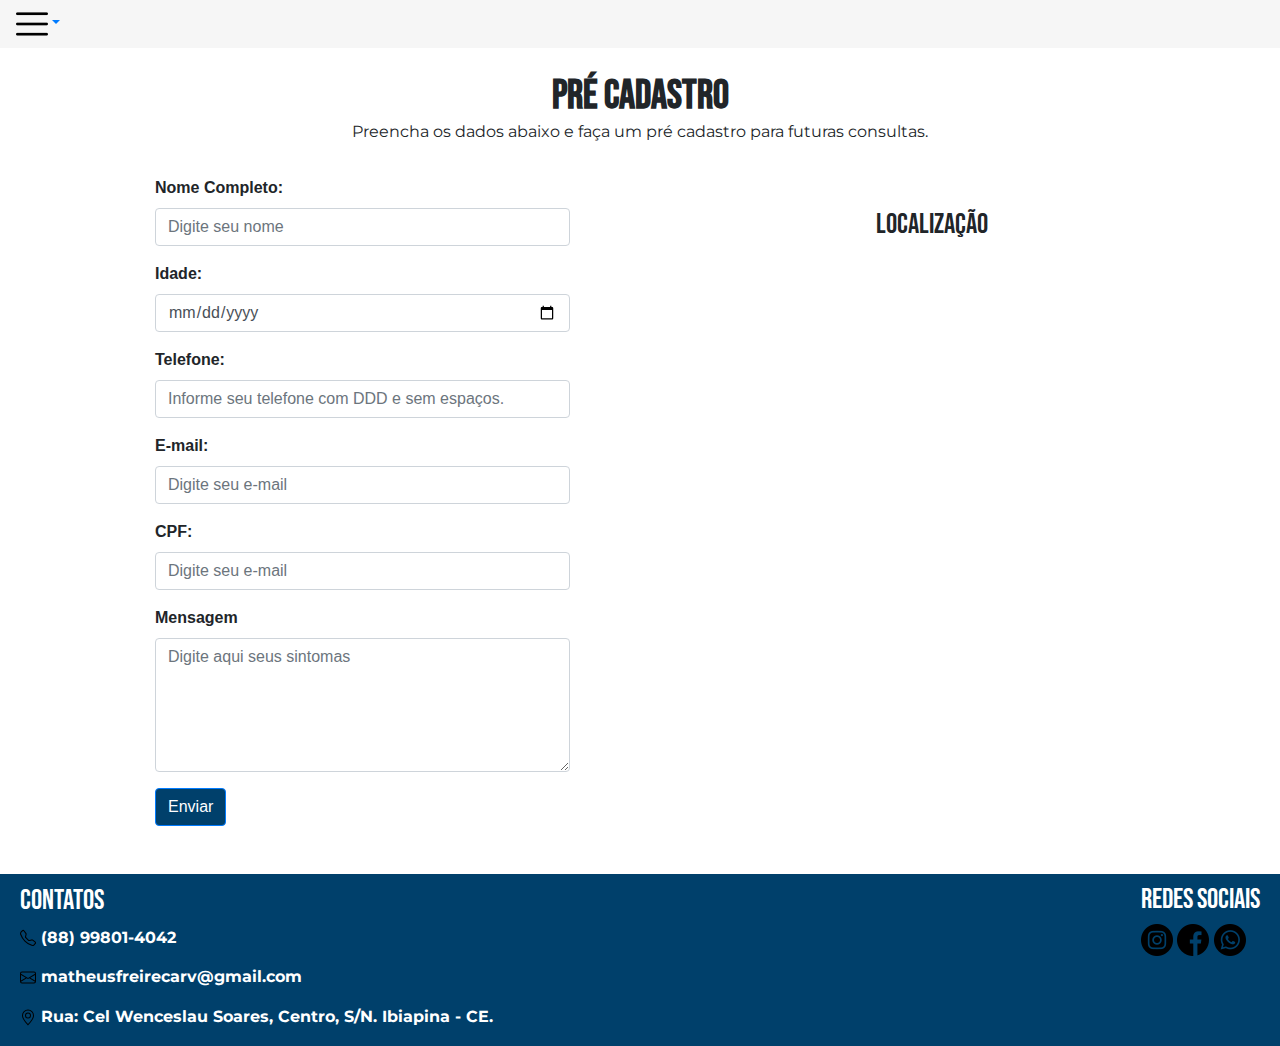
<file: cadastro.html>
<!DOCTYPE html>
<html lang="pt-br">

<head>
    <meta charset="UTF-8">
    <meta http-equiv="X-UA-Compatible" content="IE=edge">
    <meta name="viewport" content="width=device-width, initial-scale=1.0">
    <title>Agendamento</title>
    <!-- FAVICON -->
    <link rel="shortcut icon" href="../img/favicon.ico" />
    <!-- BOOTSTRAP -->
    <link rel="stylesheet" href="https://maxcdn.bootstrapcdn.com/bootstrap/4.5.2/css/bootstrap.min.css">
    <script src="https://ajax.googleapis.com/ajax/libs/jquery/3.5.1/jquery.min.js"></script>
    <script src="https://cdnjs.cloudflare.com/ajax/libs/popper.js/1.16.0/umd/popper.min.js"></script>
    <script src="https://maxcdn.bootstrapcdn.com/bootstrap/4.5.2/js/bootstrap.min.js"></script>
    <!-- FONT -->
    <link rel="preconnect" href="https://fonts.gstatic.com">
    <link href="https://fonts.googleapis.com/css2?family=Montserrat:wght@300&display=swap" rel="stylesheet">
    <link rel="preconnect" href="https://fonts.gstatic.com">
    <link href="https://fonts.googleapis.com/css2?family=Bebas+Neue&family=Montserrat:wght@300&display=swap"
        rel="stylesheet">
    <!-- CSS -->
    <link rel="stylesheet" href="../css/index.css">
</head>

<body>
    <div class="container-fluid">
        <header class="row">
            <nav class="navbar" id="topo">
                <div class="dropdown">
                    <a href="" class="dropdown-toggle" data-toggle="dropdown"><img src="../img/menu.png"
                            alt="ícone menu"></a>

                    <div class="dropdown-menu">
                        <a href="index.html" class="dropdown-item">Home</a>
                        <a href="lesoes.html" class="dropdown-item">Lesões</a>
                        <a href="duvidas.html" class="dropdown-item">Dúvidas Frequentes</a>
                        <a href="cadastro.html" class="dropdown-item">Cadastre-se</a>
                        <a href="contato.html" class="dropdown-item">Contato</a>
                    </div>
                </div>
            </nav>
        </header>

        <main>
            <section id="sec-agendamento" class="row mb-5">
                
                <h2 class="text-center titulos col-12 mt-4">PRÉ CADASTRO</h2>
                <p class="text-center col-12">Preencha os dados abaixo e faça um pré cadastro para futuras consultas.</p>
                
                <form class="form col-md-7" id="formulario-cadastro">
                    <div class="form-group mt-3">
                        <label for="name">Nome Completo:</label>
                        <input type="text" class="form-control col-9" id="name" placeholder="Digite seu nome"
                                name="name" required>
                        <div class="invalid-feedback">Por favor preencha este campo.</div>
                    </div>

                        <div class="form-group">
                            <label for="idade">Idade:</label>
                            <input type="date" class="form-control col-9" id="idade" placeholder="Digite seu e-mail"
                                name="idade" required>
                            <div class="invalid-feedback">Por favor preencha este campo.</div>
                        </div>

                        <div class="form-group">
                            <label for="tel">Telefone:</label>
                            <input type="tel" class="form-control col-9" id="tel"
                                placeholder="Informe seu telefone com DDD e sem espaços." name="tel" required
                                maxlength="11">
                            <div class="invalid-feedback">Por favor preencha este campo.</div>
                        </div>

                        <div class="form-group">
                            <label for="email">E-mail:</label>
                            <input type="email" class="form-control col-9" id="email" placeholder="Digite seu e-mail"
                                name="email" required>
                            <div class="invalid-feedback">Por favor preencha este campo.</div>
                        </div>

                        <div class="form-group">
                            <label for="cpf">CPF:</label>
                            <input type="text" onblur="VerificaCPF()" class="form-control col-9" id="cpf" placeholder="Digite seu e-mail"
                                name="cpf" required maxlength="11" onkeypress="return event.charCode >= 48 && event.charCode <= 57"
                            >
                            <div class="invalid-feedback">Por favor preencha este campo.</div>
                        </div>

                        <div class="form-group">
                            <label for="comment">Mensagem</label>
                            <textarea class="form-control col-9" rows="5" id="comment"
                                placeholder="Digite aqui seus sintomas" required></textarea>
                        </div>

                        <button type="submit" class="btn btn-primary">Enviar</button>
                    </form>

                    <aside class="col-md-5 mt-5">
                        <h3 class="text-center col-12">LOCALIZAÇÃO</h3>
                        <iframe
                            src="https://www.google.com/maps/embed?pb=!1m18!1m12!1m3!1d3980.484618997485!2d-40.89077458486596!3d-3.919879545274659!2m3!1f0!2f0!3f0!3m2!1i1024!2i768!4f13.1!3m3!1m2!1s0x794c92f56f8391d%3A0x318e9e74a072f77!2sR.%20Cel.%20Wenceslau%20Soares%20-%20Centro%2C%20Ibiapina%20-%20CE%2C%2062360-000!5e0!3m2!1spt-BR!2sbr!4v1621090826866!5m2!1spt-BR!2sbr"
                                width="400" height="300" style="border:0;" allowfullscreen="" loading="lazy"></iframe>
                    </aside>
            </section>

            <!-- BOTÃO ÂNCORA -->
            <div id="ancora">
                <a href="#topo"><img src="../img/up-arrow.png" alt="ícone seta para cima" id="img-seta"></a>
            </div>
        </main>

        <footer class="meu-footer row">
            <div id="contatos-footer">
                <h3>Contatos</h3>
                <div id="tel-footer">
                    <img src="../img/telephone.svg" alt="ícone telefone">
                    <p>(88) 99801-4042</p>
                </div>

                <div id="email-footer">
                    <img src="../img/envelope.svg" alt="ícone envelope">
                    <p>matheusfreirecarv@gmail.com</p>
                </div>

                <div id="endereco-footer">
                    <img src="../img/geo-alt.svg" alt="ícone localização">
                    <p>Rua: Cel Wenceslau Soares, Centro, S/N. Ibiapina - CE.</p>
                </div>
            </div>

            <div id="redes-sociais">
                <h3>Redes Sociais</h3>
                <a href="https://www.instagram.com/matheus.freirec/" target="_blank"><img src="../img/instagram.png"
                        alt="ícone instagram"></a>
                <a href="https://www.facebook.com/Matheus-Freire-113189996720479" target="_blank"><img
                        src="../img/facebook.png" alt="ícone facebook"></a>
                <a href="https://api.whatsapp.com/send?phone=5588998014042" target="_blank"><img
                        src="../img/whatsapp.png" alt="ícone whatsapp"></a>
            </div>
        </footer>
    </div>
    <!-- JS -->
    <script src="../js/index.js"></script>
</body>

</html>
</file>
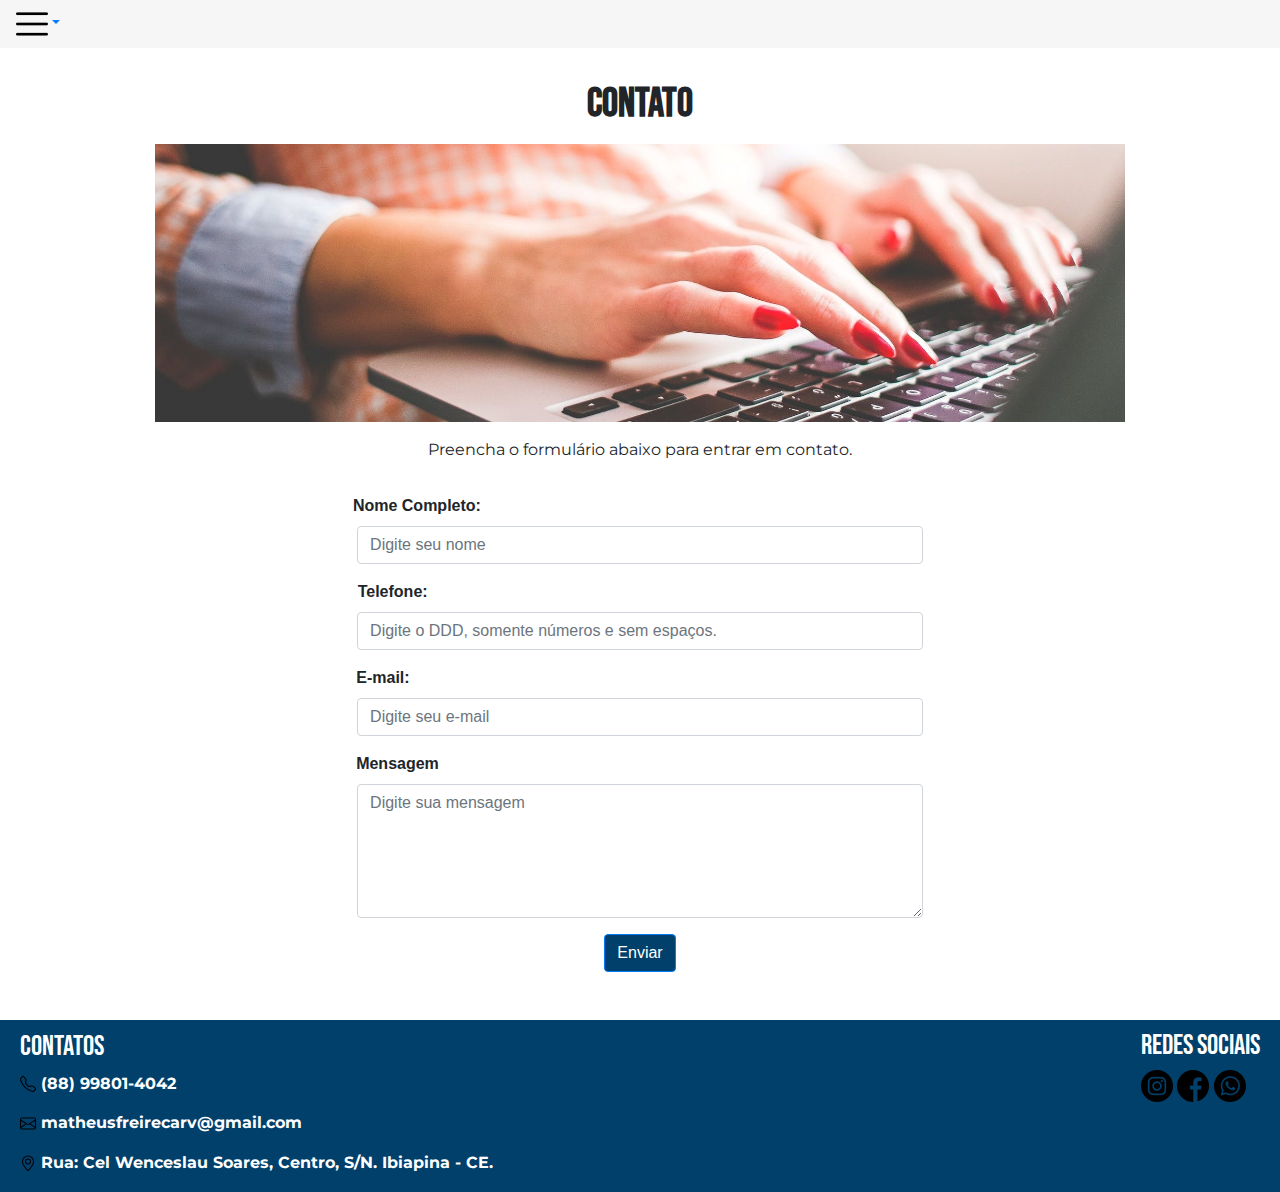
<file: contato.html>
<!DOCTYPE html>
<html lang="pt-br">

<head>
    <meta charset="UTF-8">
    <meta http-equiv="X-UA-Compatible" content="IE=edge">
    <meta name="viewport" content="width=device-width, initial-scale=1.0">
    <title>Contato</title>
    <!-- FAVICON -->
    <link rel="shortcut icon" href="../img/favicon.ico" />
    <!-- BOOTSTRAP -->
    <link rel="stylesheet" href="https://maxcdn.bootstrapcdn.com/bootstrap/4.5.2/css/bootstrap.min.css">
    <script src="https://ajax.googleapis.com/ajax/libs/jquery/3.5.1/jquery.min.js"></script>
    <script src="https://cdnjs.cloudflare.com/ajax/libs/popper.js/1.16.0/umd/popper.min.js"></script>
    <script src="https://maxcdn.bootstrapcdn.com/bootstrap/4.5.2/js/bootstrap.min.js"></script>
    <!-- FONT -->
    <link rel="preconnect" href="https://fonts.gstatic.com">
    <link href="https://fonts.googleapis.com/css2?family=Montserrat:wght@300&display=swap" rel="stylesheet">
    <link rel="preconnect" href="https://fonts.gstatic.com">
    <link href="https://fonts.googleapis.com/css2?family=Bebas+Neue&family=Montserrat:wght@300&display=swap"
        rel="stylesheet">
    <!-- CSS -->
    <link rel="stylesheet" href="../css/index.css">
</head>

<body>
    <div class="container-fluid">
        <header class="row">
            <nav class="navbar" id="topo">
                <div class="dropdown">
                    <a href="" class="dropdown-toggle" data-toggle="dropdown"><img src="../img/menu.png"
                            alt="ícone menu"></a>

                    <div class="dropdown-menu">
                        <a href="index.html" class="dropdown-item">Home</a>
                        <a href="lesoes.html" class="dropdown-item">Lesões</a>
                        <a href="duvidas.html" class="dropdown-item">Dúvidas Frequentes</a>
                        <a href="cadastro.html" class="dropdown-item">Cadastre-se</a>
                        <a href="contato.html" class="dropdown-item">Contato</a>
                    </div>
                </div>
            </nav>
        </header>

        <main>
            <section id="sec-titulo-contato" class="mt-3 mb-5 row">
                <h2 class="my-3 titulos col-12 text-center">CONTATO</h2>

                    <img src="../img/teclando2 - edit.jpeg" alt="pessoa teclando no computador" width="70%"
                        class="rounded img-fluid col-12">
                    <p class="mt-3 text-center col-12">Preencha o formulário abaixo para entrar em contato.</p>

                    <form class="form col-md-12 text-center" id="formulario">
                        <div class="form-group mt-3 input-pagina-contato">
                            <label for="name" class="label-nome-contato">Nome Completo:</label>
                            <input type="text" class="form-control col-7" id="name" placeholder="Digite seu nome"
                                name="name" required>
                            <div class="invalid-feedback">Por favor preencha este campo.</div>
                        </div>

                        <div class="form-group input-pagina-contato">
                            <label for="tel" class="label-tel-contato">Telefone:</label>
                            <input type="tel" class="form-control col-7" id="tel"
                                placeholder="Digite o DDD, somente números e sem espaços." name="tel" required>
                            <div class="invalid-feedback">Por favor preencha este campo.</div>
                        </div>

                        <div class="form-group input-pagina-contato">
                            <label for="email" class="label-email-contato">E-mail:</label>
                            <input type="email" class="form-control col-7" id="email" placeholder="Digite seu e-mail"
                                name="email" required>
                            <div class="invalid-feedback">Por favor preencha este campo.</div>
                        </div>

                        <div class="form-group input-pagina-contato">
                            <label for="comment" class="label-text-contato">Mensagem</label>
                            <textarea class="form-control col-7" rows="5" id="comment" required
                                placeholder="Digite sua mensagem"></textarea>
                        </div>

                        <button type="submit" class="btn btn-primary">Enviar</button>
                    </form>
                
            </section>

            <!-- BOTÃO ÂNCORA -->
            <div id="ancora">
                <a href="#topo"><img src="../img/up-arrow.png" alt="ícone seta para cima" id="img-seta"></a>
            </div>
        </main>

        <footer class="meu-footer row">
            <div id="contatos-footer">
                <h3>Contatos</h3>
                <div id="tel-footer">
                    <img src="../img/telephone.svg" alt="ícone telefone">
                    <p>(88) 99801-4042</p>
                </div>

                <div id="email-footer">
                    <img src="../img/envelope.svg" alt="ícone envelope">
                    <p>matheusfreirecarv@gmail.com</p>
                </div>

                <div id="endereco-footer">
                    <img src="../img/geo-alt.svg" alt="ícone localização">
                    <p>Rua: Cel Wenceslau Soares, Centro, S/N. Ibiapina - CE.</p>
                </div>
            </div>

            <div id="redes-sociais">
                <h3>Redes Sociais</h3>
                <a href="https://www.instagram.com/matheus.freirec/" target="_blank"><img src="../img/instagram.png"
                        alt="ícone instagram"></a>
                <a href="https://www.facebook.com/Matheus-Freire-113189996720479" target="_blank"><img
                        src="../img/facebook.png" alt="ícone facebook"></a>
                <a href="https://api.whatsapp.com/send?phone=5588998014042" target="_blank"><img
                        src="../img/whatsapp.png" alt="ícone whatsapp"></a>
            </div>
        </footer>
    </div>
    <!-- JS -->
    <script src="../js/index.js"></script>
</body>

</html>
</file>
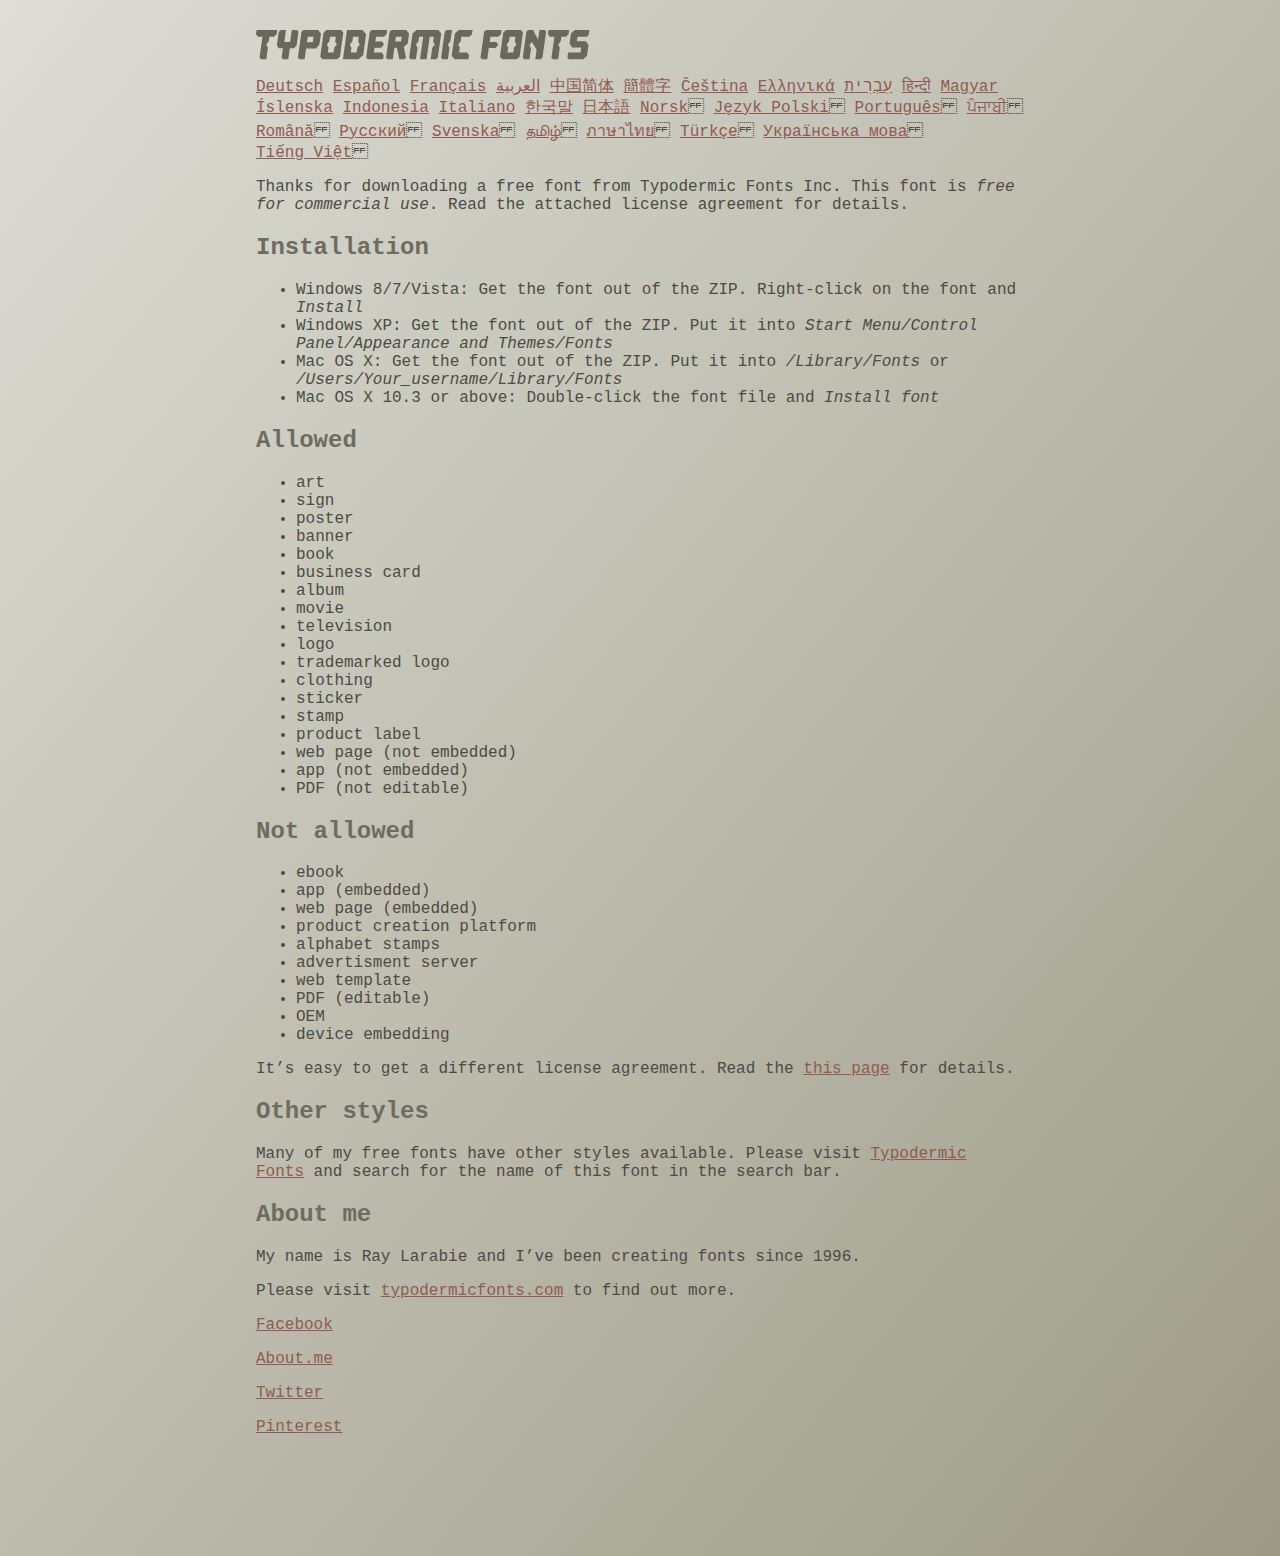
<file: html/read-this.html>
<head>
<meta http-equiv="Content-Type" content="text/html; charset=utf-8">
<title>Typodermic Fonts Inc. Freeware Font instructions 2014</title>
<style type="text/css">
body {
	margin:30px 20% 120px 20%;
	padding:0px;
	font-family:Consolas, Courier, sans-serif;
	color:#4c4b44;
	background-color:#c2c1b3;

/* IE10 Consumer Preview */ 
background-image: -ms-linear-gradient(top left, #DEDDD6 0%, #9D9B87 100%);

/* Mozilla Firefox */ 
background-image: -moz-linear-gradient(top left, #DEDDD6 0%, #9D9B87 100%);

/* Opera */ 
background-image: -o-linear-gradient(top left, #DEDDD6 0%, #9D9B87 100%);

/* Webkit (Safari/Chrome 10) */ 
background-image: -webkit-gradient(linear, left top, right bottom, color-stop(0, #DEDDD6), color-stop(1, #9D9B87));

/* Webkit (Chrome 11+) */ 
background-image: -webkit-linear-gradient(top left, #DEDDD6 0%, #9D9B87 100%);

/* W3C Markup, IE10 Release Preview */ 
background-image: linear-gradient(to bottom right, #DEDDD6 0%, #9D9B87 100%);

	}
h2 {color:#6d6c61;}
a {color:#8f5b54;}
a:hover {color:#ffffff; background-color:#9a998c;}
</style>
</head>

<body>

<svg width="350px" height="30px">
	<path fill="#69685D" d="M0,4.006L0.554,0h20.674l-0.553,4.006l-2.559,2.772h-4.688l-0.682,4.816l-2.515,3.026l1.663,3.07
		l-1.62,11.594H4.987l-1.448-1.79l2.94-20.716H1.791L0,4.006z"/>
	<path fill="#69685D" d="M35.8,0h5.285l1.408,1.791l-1.876,13.343l-2.515,3.111h-4.264l-1.534,11.04h-5.286l-1.449-1.79l1.322-9.25
		h-4.263l-1.705-3.111l1.875-13.343L24.76,0h5.242l-1.706,12.064h5.799L35.8,0z"/>
	<path fill="#69685D" d="M62.09,0l2.899,3.453L63.412,14.58l-3.496,3.962h-9.805l-1.491,10.742h-5.244l-1.493-1.79l3.625-25.704
		L47.469,0H62.09z M50.965,12.362h5.797l0.81-5.583h-5.799L50.965,12.362z"/>
	<path fill="#69685D" d="M64.256,26.642l3.367-24.041L70.523,0h14.664l2.132,2.601l-3.368,24.041l-2.856,2.643H66.431L64.256,26.642
		z M73.335,11.595l-2.514,3.026l1.663,3.07l-0.683,4.816H77.6l0.68-4.816l2.516-3.07l-1.663-3.026l0.681-4.816h-5.796L73.335,11.595
		z"/>
	<path fill="#69685D" d="M86.926,29.285L91.017,0h15.518l3.581,4.307l-2.899,20.673l-4.774,4.305H86.926z M96.345,11.595
		l-2.515,3.026l1.664,3.07l-0.683,4.816h5.798l0.681-4.816l2.516-3.07l-1.663-3.026l0.681-4.816h-5.796L96.345,11.595z"/>
	<path fill="#69685D" d="M127.114,29.285h-15.473l-1.492-1.79l3.624-25.704L115.731,0h15.389l-0.554,4.006l-2.557,2.772h-7.971
		l-0.684,4.816h6.906l1.662,3.026l-2.515,3.111h-6.905l-0.683,4.775h8.057l1.791,2.771L127.114,29.285z"/>
	<path fill="#69685D" d="M150.21,0l2.898,3.453l-1.405,9.977l-3.881,3.452l2.217,10.613l-1.748,1.79h-4.944l-2.387-11.553h-2.6
		l-1.622,11.553h-5.241l-1.493-1.79l3.624-25.704L135.588,0H150.21z M145.691,6.779h-5.796l-0.683,4.816h5.799L145.691,6.779z"/>
	<path fill="#69685D" d="M159.92,29.285h-5.242l-1.492-1.79l3.41-24.042L160.432,0h21.911l2.897,3.453l-3.409,24.042l-1.876,1.79
		h-5.284l1.617-11.594l2.517-3.07l-1.662-3.026l0.681-4.816h-4.092l-3.154,22.506h-6.522l3.155-22.506h-4.134l-0.683,4.816
		l-2.515,3.026l1.663,3.07L159.92,29.285z"/>
	<path fill="#69685D" d="M191.879,29.285h-5.244l-1.492-1.79l3.624-25.704L190.728,0h5.242l-1.619,11.595l-2.516,3.026l1.663,3.07
		L191.879,29.285z"/>
	<path fill="#69685D" d="M213.018,25.279l-0.554,4.006h-13.854l-2.899-3.494l3.156-22.338L202.702,0h13.854l-0.555,4.006
		l-2.558,2.772h-8.1l-0.683,4.816l-2.515,3.026l1.663,3.07l-0.683,4.816h8.1L213.018,25.279z"/>
	<path fill="#69685D" d="M226.007,29.285l-1.492-1.79l3.624-25.704L230.1,0h15.473l-0.554,4.006l-2.557,2.772h-8.058l-0.724,5.115
		h6.818l1.664,3.07l-2.557,3.11h-6.82l-1.535,11.211H226.007z"/>
	<path fill="#69685D" d="M243.903,26.642l3.368-24.041L250.17,0h14.663l2.131,2.601l-3.367,24.041l-2.855,2.643h-14.664
		L243.903,26.642z M252.983,11.595l-2.516,3.026l1.662,3.07l-0.681,4.816h5.796l0.684-4.816l2.515-3.07l-1.664-3.026l0.684-4.816
		h-5.798L252.983,11.595z"/>
	<path fill="#69685D" d="M280.639,19.822l-4.731-7.758l-2.516,3.069l1.662,3.069l-1.533,11.082h-5.244l-1.493-1.79l3.626-25.704
		L272.37,0h4.773l4.902,9.677L283.41,0h5.285l1.407,1.791l-3.623,25.704l-1.877,1.79h-5.285L280.639,19.822z"/>
	<path fill="#69685D" d="M291.926,4.006L292.48,0h20.674l-0.554,4.006l-2.557,2.772h-4.691l-0.681,4.816l-2.516,3.026l1.664,3.07
		l-1.621,11.594h-5.285l-1.451-1.79l2.942-20.716h-4.689L291.926,4.006z"/>
	<path fill="#69685D" d="M325.168,17.478h-9.209l-2.387-3.923l1.45-10.102L318.857,0h14.452l-0.682,4.86l-1.621,1.918h-9.506
		l-0.64,4.561h9.208l2.388,3.878l-1.493,10.572l-3.836,3.494h-14.579l-1.107-1.917l0.682-4.86h12.362L325.168,17.478z"/>
</svg>

<br>

<p translate="no">

<a href="http://translate.google.com/translate?hl=en&sl=en&tl=de&u=http://typodermicfonts.com/wp-content/uploads/2014/02/read-this.html&sandbox=0&usg=ALkJrhivq6___mill12Uw6fPvMWyJxstkw">Deutsch</a>

<a href="http://translate.google.com/translate?hl=en&sl=en&tl=es&u=http://typodermicfonts.com/wp-content/uploads/2014/02/read-this.html&sandbox=0&usg=ALkJrhjAt3cpinDeMTX6Ro8UcZFqaE8K5Q">Español</a>

<a href="http://translate.google.com/translate?hl=en&sl=en&tl=fr&u=http://typodermicfonts.com/wp-content/uploads/2014/02/read-this.html&sandbox=0&usg=ALkJrhjObLPhFyyhwigF-dBoOZ3eXYdDsw">Français</a>

<a href="http://translate.google.com/translate?hl=en&sl=en&tl=ar&u=http://typodermicfonts.com/wp-content/uploads/2014/02/read-this.html&sandbox=0&usg=ALkJrhg2hs-st3zodt-AjmoeuPHfyJsTEg">العربية</a>

<a href="http://translate.google.com/translate?hl=en&sl=en&tl=zh-CN&u=http://typodermicfonts.com/wp-content/uploads/2014/02/read-this.html&sandbox=0&usg=ALkJrhiilVnjG1Ks0DN7UyRqbKExhxAT-Q">中国简体</a>

<a href="http://translate.google.com/translate?hl=en&sl=en&tl=zh-TW&u=http://typodermicfonts.com/wp-content/uploads/2014/02/read-this.html&sandbox=0&usg=ALkJrhiSCPRAYToARlHI4kxIK9eCIFKQhw">簡體字</a>

<a href="http://translate.google.com/translate?hl=en&sl=en&tl=cs&u=http://typodermicfonts.com/wp-content/uploads/2014/02/read-this.html&sandbox=0&usg=ALkJrhj3z2HOOmCXLT-ApYW2SCeBvTGvTA">Čeština</a>

<a href="http://translate.google.com/translate?hl=en&sl=en&tl=el&u=http://typodermicfonts.com/wp-content/uploads/2014/02/read-this.html&sandbox=0&usg=ALkJrhhoORG-43TvZ2NVrll3T0oyOZE0VA">Ελληνικά</a>

<a href="http://translate.google.com/translate?hl=en&sl=en&tl=iw&u=http://typodermicfonts.com/wp-content/uploads/2014/02/read-this.html&sandbox=0&usg=ALkJrhiP4kLXdDxVNuV6-9tHJ8Tbt-1xKw">עִבְרִית</a>

<a href="http://translate.google.com/translate?hl=en&sl=en&tl=hi&u=http://typodermicfonts.com/wp-content/uploads/2014/02/read-this.html&sandbox=0&usg=ALkJrhhJmUufReWrMTSaGKPPOqV7q5jpGQ">हिन्दी</a>

<a href="http://translate.google.com/translate?hl=en&sl=en&tl=hu&u=http://typodermicfonts.com/wp-content/uploads/2014/02/read-this.html&sandbox=0&usg=ALkJrhgfcL_UwP3jkr6Vvq35rkhETFuTug">Magyar</a>

<a href="http://translate.google.com/translate?hl=en&sl=en&tl=is&u=http://typodermicfonts.com/wp-content/uploads/2014/02/read-this.html&sandbox=0&usg=ALkJrhjpK9lELyRP50Vv3RNgqCJDb6d-GQ">Íslenska</a>

<a href="http://translate.google.com/translate?hl=en&sl=en&tl=id&u=http://typodermicfonts.com/wp-content/uploads/2014/02/read-this.html&sandbox=0&usg=ALkJrhiExV3gmyXBUVqcwNiGiUWQSRrgIQ">Indonesia</a>

<a href="http://translate.google.com/translate?hl=en&sl=en&tl=it&u=http://typodermicfonts.com/wp-content/uploads/2014/02/read-this.html&sandbox=0&usg=ALkJrhgMr2_uulaLYRSFz8C34rtcbN6XEg">Italiano</a>

<a href="http://translate.google.com/translate?hl=en&sl=en&tl=ko&u=http://typodermicfonts.com/wp-content/uploads/2014/02/read-this.html&sandbox=0&usg=ALkJrhhl_nNXiOMIiBERq879UXH1XYfZGw">한국말</a>

<a href="http://translate.google.com/translate?hl=en&ie=UTF8&prev=_t&sl=en&tl=ja&u=http://typodermicfonts.com/wp-content/uploads/2014/02/read-this.html&sandbox=0&usg=ALkJrhi2FvSFgSUub72-Sq2moIRAosCiLA">日本語</a>

<a href="http://translate.google.com/translate?hl=en&sl=en&tl=no&u=http://typodermicfonts.com/wp-content/uploads/2014/02/read-this.html&sandbox=0&usg=ALkJrhhnf9AGd5hfxwA04e1w-tfYPha1ww">Norsk</a>
<a href="http://translate.google.com/translate?hl=en&sl=en&tl=pl&u=http://typodermicfonts.com/wp-content/uploads/2014/02/read-this.html&sandbox=0&usg=ALkJrhjZTe5eJRrZffLe0zgqEHPrMb8pOQ">Język&nbsp;Polski</a>
<a href="http://translate.google.com/translate?hl=en&sl=en&tl=pt-BR&u=http://typodermicfonts.com/wp-content/uploads/2014/02/read-this.html&sandbox=0&usg=ALkJrhg-zp3i6AcZCv02ONjZ5YvkcCFDBw">Português</a>
<a href="http://translate.google.com/translate?hl=en&sl=en&tl=pa&u=http://typodermicfonts.com/wp-content/uploads/2014/02/read-this.html&sandbox=0&usg=ALkJrhhPEMoYvW59_DJT7y6fxgG2IMh23A">ਪੰਜਾਬੀ</a>
<a href="http://translate.google.com/translate?hl=en&sl=en&tl=ro&u=http://typodermicfonts.com/wp-content/uploads/2014/02/read-this.html&sandbox=0&usg=ALkJrhgD0R8zxuQQh-YmFpQTJdvjhAYm2A">Română</a>
<a href="http://translate.google.com/translate?hl=en&sl=en&tl=ru&u=http://typodermicfonts.com/wp-content/uploads/2014/02/read-this.html&sandbox=0&usg=ALkJrhgI6c7Pd-FCcipT4xc2NPTefj5JJg">Русский</a>
<a href="http://translate.google.com/translate?hl=en&sl=en&tl=sv&u=http://typodermicfonts.com/wp-content/uploads/2014/02/read-this.html&sandbox=0&usg=ALkJrhhA8gW_-rjCbZQ5TK46zFMB3_StEQ">Svenska</a>
<a href="http://translate.google.com/translate?hl=en&sl=en&tl=ta&u=http://typodermicfonts.com/wp-content/uploads/2014/02/read-this.html&sandbox=0&usg=ALkJrhiwxxCEPzu3pHBXP-fbTZaOzYqe3g">தமிழ்</a>
<a href="http://translate.google.com/translate?hl=en&sl=en&tl=th&u=http://typodermicfonts.com/wp-content/uploads/2014/02/read-this.html&sandbox=0&usg=ALkJrhjP1N1DRUB1M81k5mi5KnRtt5C2-Q">ภาษาไทย</a>
<a href="http://translate.google.com/translate?hl=en&sl=en&tl=tr&u=http://typodermicfonts.com/wp-content/uploads/2014/02/read-this.html&sandbox=0&usg=ALkJrhiTYbD039OWznCcGyQnMy89_v-1gA">Türkçe</a>
<a href="http://translate.google.com/translate?hl=en&sl=en&tl=uk&u=http%3A%2F%2Ftypodermicfonts.com%2Fwp-content%2Fuploads%2F2014%2F02%2Fread-this.html">Українська&nbsp;мова</a>
<a href="http://translate.google.com/translate?hl=en&sl=en&tl=vi&u=http://typodermicfonts.com/wp-content/uploads/2014/02/read-this.html&sandbox=0&usg=ALkJrhirTQPOLCZognLpxOvJQT_158y07A">Tiếng&nbsp;Việt</a>
</p>


<p>Thanks for downloading a free font from <span translate="no">Typodermic Fonts Inc.</span> This font is <em>free for commercial use</em>. Read the attached license agreement for details.</p>


<h2>Installation</h2>

<ul>
<li>Windows 8/7/Vista: Get the font out of the ZIP. Right-click on the font and <em>Install</em>
<li>Windows XP: Get the font out of the ZIP. Put it into <cite translate="no">Start Menu/Control Panel/Appearance and Themes/Fonts</cite>
<li>Mac OS X: Get the font out of the ZIP. Put it into <cite translate="no">/Library/Fonts</cite> or <cite translate="no">/Users/Your_username/Library/Fonts</cite>
<li>Mac OS X 10.3 or above: Double-click the font file and <em>Install font</em>
</ul>


<h2>Allowed</h2>

<ul>
<li>art
<li>sign
<li>poster
<li>banner
<li>book
<li>business card
<li>album
<li>movie
<li>television
<li>logo
<li>trademarked logo
<li>clothing
<li>sticker
<li>stamp
<li>product label
<li>web page (not embedded)
<li>app (not embedded)
<li>PDF (not editable)
</ul>

<h2>Not allowed</h2>

<ul>
<li>ebook
<li>app (embedded)
<li>web page (embedded)
<li>product creation platform
<li>alphabet stamps
<li>advertisment server
<li>web template
<li>PDF (editable)
<li>OEM
<li>device embedding
</ul>

<p>It&rsquo;s easy to get a different license agreement. Read the <a href="http://typodermicfonts.com/custom/">this page</a> for details.</p>

<h2>Other styles</h2>

<p>Many of my free fonts have other styles available. Please visit <a href="http://typodermicfonts.com">Typodermic Fonts</a> and search for the name of this font in the search bar.</p>


<h2>About me</h2>

<p>My name is <span translate="no">Ray Larabie</span> and I&rsquo;ve been creating fonts since 1996.</p>

<p>Please visit <a href="http://typodermicfonts.com">typodermicfonts.com</a> to find out more.</p>

<p translate="no"><a href="https://www.facebook.com/pages/Typodermic-Fonts/7153899975">Facebook</a></p>
<p translate="no"><a href="http://about.me/raylarabie/#">About.me</a></p>
<p translate="no"><p><a href="https://twitter.com/typodermic">Twitter</a></p>
<p translate="no"><p><a href="http://www.pinterest.com/plywood747/">Pinterest</a></p>

</body>
</file>
<file: css/index.css>
@font-face {
    font-family: venus;
    src: url(venus\ rising\ rg.ttf) format("truetype");
}

@font-face {
    font-family: greenwich;
    src: url(FontsFree-Net-MintType-Greenwich-Light.ttf) format("truetype");
}

/* SEÇÃO PRINCIPAL COM LOGOTIPO E FOTO INDEX */
#sec-principal, #sec-servicos, header, #sec-depoimentos {
    background-color: #f6f6f6;
}

.img-logotipo {
    margin-top: 20%;
}

/* SEÇÃO SECUNDÁRIA SOBRE MATHEUS INDEX */
h1 {
    font-family: 'Bebas Neue', cursive;
    font-weight: bold;
    font-size: 3.5rem;
    margin-top: 8%;
}

.div-sobre {
    background-color: #FFE45C;
    border-radius: 10%;
}

.paragrafo-sobre {
    font-size: 1.2rem;
    font-family: 'Montserrat', sans-serif;
    padding: 10px;
}

#sec-sobre {
    margin-top: 5%;
}

/* TÍTULOS DAS SEÇÕES */
.titulos {
    margin: 0 auto;
}

h2, h3 {
    font-family: 'Bebas Neue', cursive;
}

h2 {
    font-size: 2.5rem;
    font-weight: bold;
}

p {
    font-family: 'Montserrat', sans-serif;
}


/* CAROUSEL DE DEPOIMENTOS */
@media (max-width: 768px) {
    .carousel-inner .carousel-item > div {
        display: none;
    }
    .carousel-inner .carousel-item > div:first-child {
        display: block;
    }
}

.carousel-inner .carousel-item.active,
.carousel-inner .carousel-item-next,
.carousel-inner .carousel-item-prev {
    display: flex;
}

/* display 3 */
@media (min-width: 768px) {
    
    .carousel-inner .carousel-item-right.active,
    .carousel-inner .carousel-item-next {
      transform: translateX(33.333%);
    }
    
    .carousel-inner .carousel-item-left.active, 
    .carousel-inner .carousel-item-prev {
      transform: translateX(-33.333%);
    }
}

.carousel-inner .carousel-item-right,
.carousel-inner .carousel-item-left{ 
  transform: translateX(0);
}

/* FOOTER */
.meu-footer {
    background-color: #00406b;
    color: white;
    height: 172px;
    position: relative;
}

#contatos-footer {
    margin-left: 20px;
    margin-top: 10px;
    font-weight: bold;
}

#tel-footer, #email-footer, #endereco-footer {
    display: flex;
}

#tel-footer img {
    margin-bottom: 15px;
}

#tel-footer p {
    margin-bottom: 15px;
    padding-left: 5px;
}

#email-footer img, #endereco-footer img {
    margin-bottom: 15px;
}

#email-footer p, #endereco-footer p {
    padding-left: 5px;
}

#redes-sociais {
    margin-right: 20px;
    position: absolute;
    right: 0;
    top: 5%;
}

#redes-sociais img:hover {
    transform: scale(1.2);
}

/* SETA ÂNCORA */
#img-seta {
    position: fixed;
    bottom: 170px;
    right: 10px;
}

/* PÁGINA CONTATO */
.input-pagina-contato input, .input-pagina-contato textarea {
    margin: 0 auto;
}

label {
    font-weight: bold;
}

.label-nome-contato {
    margin-right: 46%;
}

.label-tel-contato {
    margin-right: 51%;
}

.label-email-contato {
    margin-right: 53%;
}

.label-text-contato {
    margin-right: 50%;
}

.btn {
    background-color: #00406b;
}

.btn:hover {
    background-color: #F5C000;
}

/* PÁGINA DÚVIDAS FREQUENTES */
.titulo-card-noticias {
    color: #00406b;
}

.titulo-card-noticias:hover {
    color: #F5C000;
}

.link-card-noticias:hover {
    color: #F5C000;
}

#primeira-sec-duvidas, #segunda-sec-duvidas, #terceira-sec-duvidas, #quarta-sec-dicas, #quinta-sec-artigos, #sec-agendamento, #sec-titulo-contato, #sec-depoimentos, #sec-videos {
    margin: 0 10%;
}


/* PÁGINA LESÕES */
.titulo-collapse {
    font-family: 'Bebas Neue', cursive;
    font-size: large;
    color: #00406b;
}

.titulo-collapse:hover {
    color: #F5C000;
}

.paragrafo-collapse {
    font-family: 'Montserrat', sans-serif;
    font-weight: 500;
}
</file>
